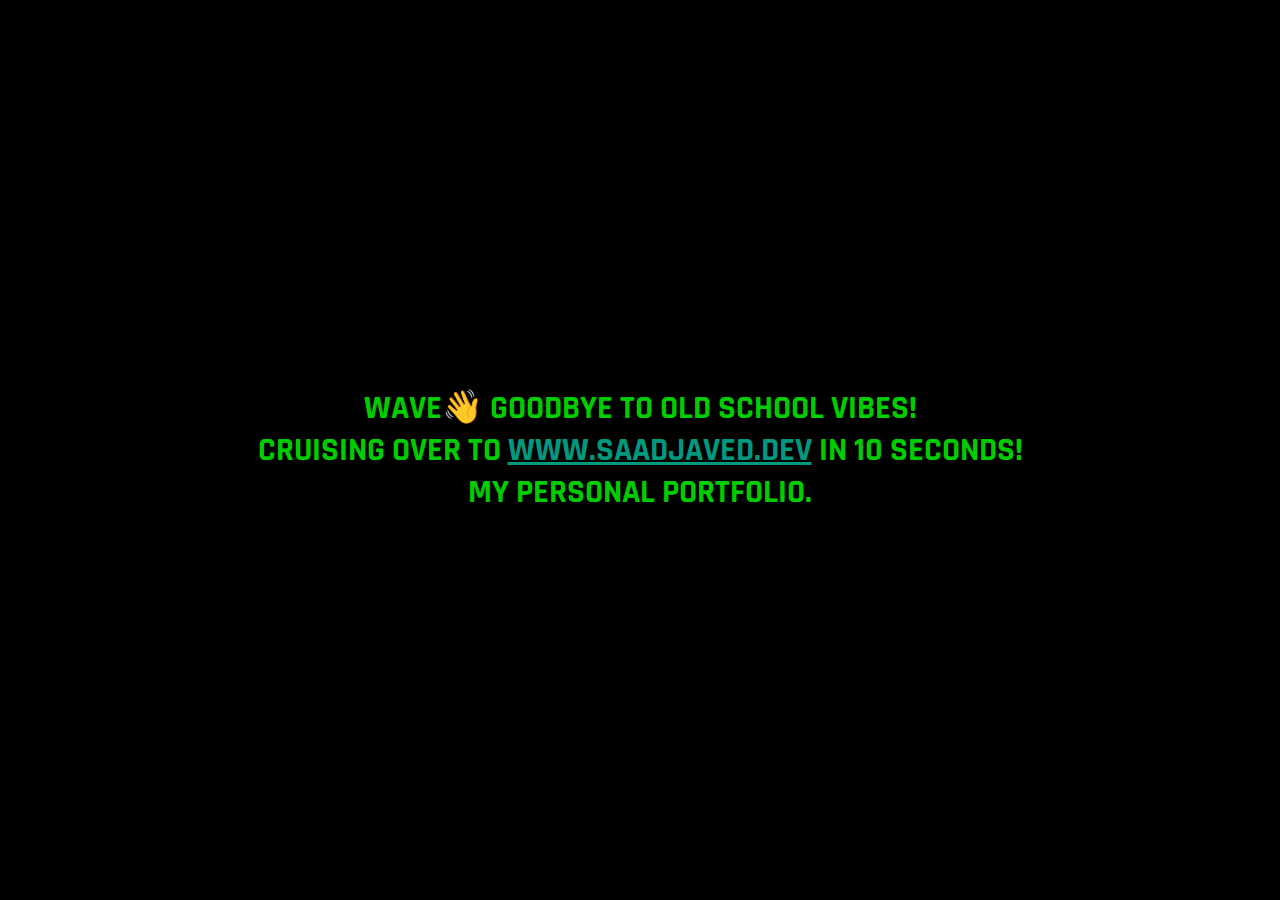
<file: index.html>
<!DOCTYPE html>
<html lang="en">

<head>
    <meta charset="UTF-8">
    <meta name="viewport" content="width=device-width, initial-scale=1.0">
    <link rel="preconnect" href="https://fonts.googleapis.com">
    <link rel="preconnect" href="https://fonts.gstatic.com" crossorigin>
    <link href="https://fonts.googleapis.com/css2?family=Rajdhani:wght@300;400;500;600;700&display=swap" rel="stylesheet">
    <title></title>
    <style>
        body {
            height: 100vh;
            margin: 0;
            display: flex;
            justify-content: center;
            background-color: black;
        }

        .text a {
            color: rgb(0, 152, 126);
        }

        .text a:hover {
            color: rgb(0, 191, 159);
        }

        .text {
            text-align: center;
            font-family: "Rajdhani", monospace;
            font-size: 33px;
            margin: auto;
            color: #00cd00;
            text-transform: uppercase;
        }
    </style>
</head>

<body>
    <h2 class="text">Wave👋 goodbye to old school vibes!<br>
        Cruising over to <a href="https://www.saadjaved.dev">www.saadjaved.dev</a> in <span id="timer">10</span>
        seconds!<br>My personal
        portfolio.</h2>
    <script type="text/javascript">
        const timer = document.getElementById('timer');

        document.addEventListener('DOMContentLoaded', function () {
            setInterval(function () {
                if (+timer.innerText == 1)
                    window.location.href = 'https://www.saadjaved.dev'
                else
                timer.innerText = +timer.innerText-1;
                document.title = `Revealing in ${timer.innerText} seconds`
            }, 1000);
        });
    </script>
</body>

</html>
</file>
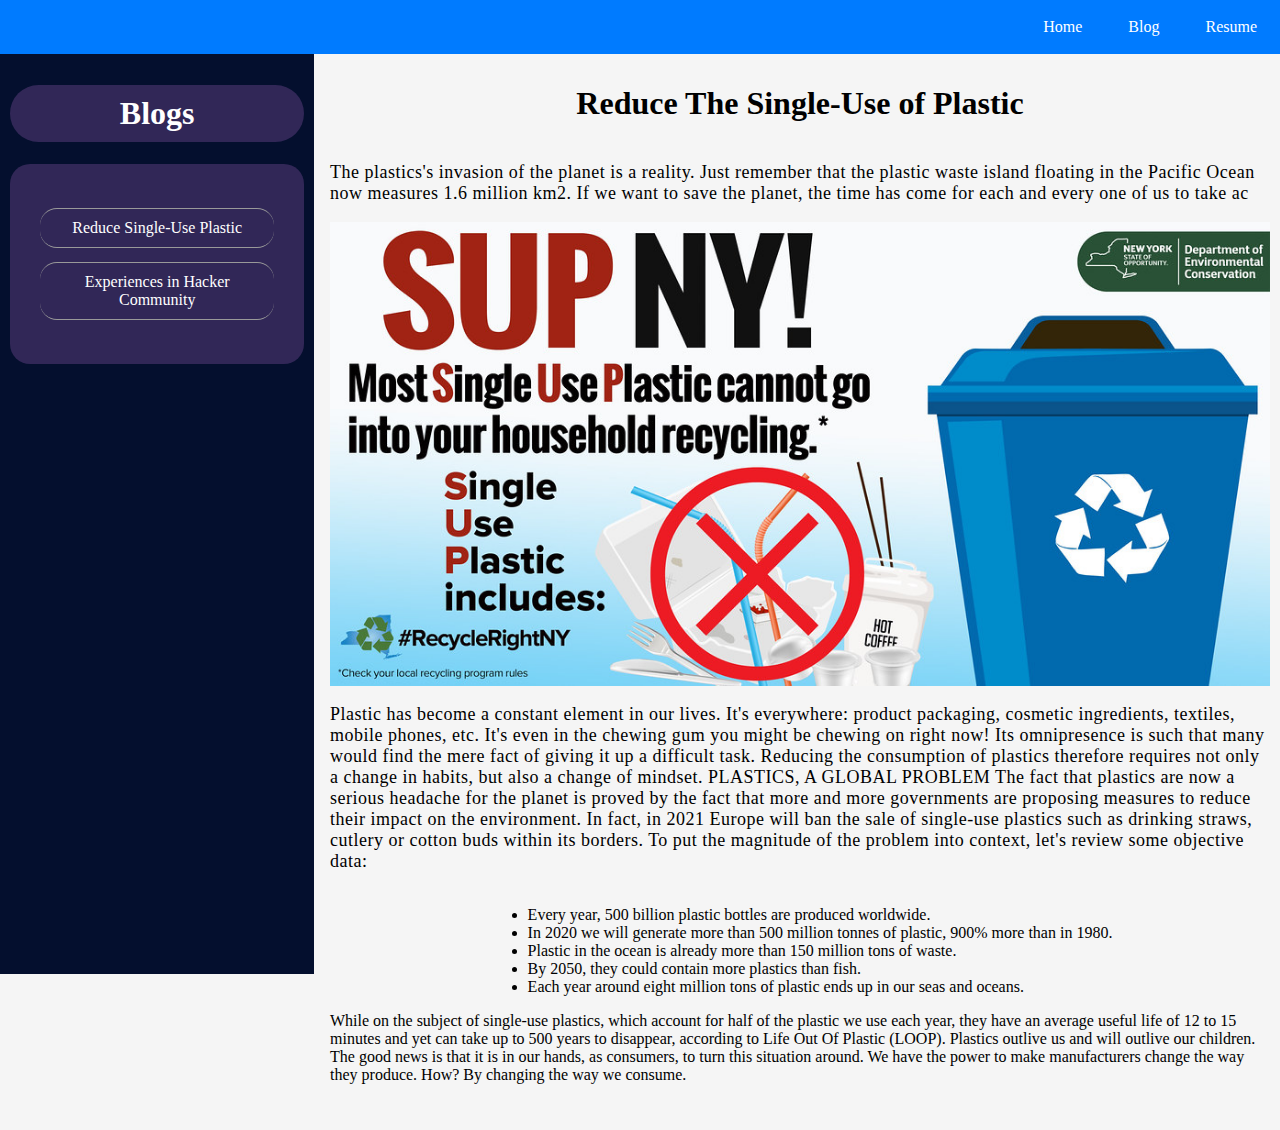
<file: blog/index.html>
<!DOCTYPE html>
<html lang="en">

<head>
    <meta charset="UTF-8">
    <meta http-equiv="X-UA-Compatible" content="IE=edge">
    <meta name="viewport" content="width=device-width, initial-scale=1.0">
    <link rel="stylesheet" href="/style.css">
    <link rel="shortcut icon" href="/images/favicon.png" type="image/x-icon">
    <title>Personal Blog</title>
    <style>
        body {
            margin: 0;
        }
        
        section {
            display: flex;
        }
        
        img {
            width: 100%;
        }
        
        #topics {
            width: 23vw;
            position: fixed;
            background-color: #040f2e;
            padding: 10px;
            height: 100vh;
            color: white;
        }
        
        #topics h1 {
            text-align: center;
            border-radius: 30px;
            padding: 10px;
            background-color: #312757;
        }
        
        #topics-container {
            border-radius: 20px;
            background-color: #312757;
            padding: 30px;
            overflow: auto;
        }
        
        .topic {
            text-align: center;
            padding: 10px;
            font-size: 16px;
            border-top: 1px solid #999999;
            border-bottom: 1px solid #999999;
            border-radius: 17px;
            margin: 14px 0px;
            cursor: pointer;
        }
        
        #main {
            margin-left: 25vw;
            padding: 10px;
            display: flex;
            flex-direction: column;
            align-items: center;
            width: 100%;
        }
        
        #main h1 {
            text-align: center;
        }
        
        header {
            position: sticky;
            top: 0;
        }
        
        #main p {
            font-size: 18px;
            letter-spacing: 0.5px
        }
    </style>
</head>

<body>
    <header id="header">
        <a href="/">Home</a>
        <a href="/blog ">Blog</a>
        <a href="/Muhammad_Saad_Resume.pdf ">Resume</a>
    </header>
    <section>

        <div id="topics">
            <h1>Blogs</h1>
            <div id="topics-container">

            </div>
        </div>
        <div id="main">
        </div>
        <script>
            function loadTopis() {
                var topicContainer = document.getElementById('topics-container');
                result = '';
                var topics = ['Reduce Single-Use Plastic', 'Experiences in Hacker Community'];
                for (let i = 0; i < topics.length; i++) {
                    result += `<div id=` + i + ` class="topic" onclick="topicClick(id)">
                    ` + topics[i] + `
                </div>`;
                }
                topicContainer.innerHTML = result;
            }

            function topicClick(e) {
                var main = document.getElementById('main');
                var topicData = [` <h1>Reduce The Single-Use of Plastic</h1>
            <p>The plastics's invasion of the planet is a reality. Just remember that the plastic waste island floating in the Pacific Ocean now measures 1.6 million km2. If we want to save the planet, the time has come for each and every one of us to take
                ac
            </p>
            <img src="/blog/images/1-1.jpg" alt="">
            <p>Plastic has become a constant element in our lives. It's everywhere: product packaging, cosmetic ingredients, textiles, mobile phones, etc. It's even in the chewing gum you might be chewing on right now! Its omnipresence is such that many
                would find the mere fact of giving it up a difficult task. Reducing the consumption of plastics therefore requires not only a change in habits, but also a change of mindset. PLASTICS, A GLOBAL PROBLEM The fact that plastics are now a serious
                headache for the planet is proved by the fact that more and more governments are proposing measures to reduce their impact on the environment. In fact, in 2021 Europe will ban the sale of single-use plastics such as drinking straws, cutlery
                or cotton buds within its borders. To put the magnitude of the problem into context, let's review some objective data:

                <ul>
                    <li>Every year, 500 billion plastic bottles are produced worldwide.</li>
                    <li>In 2020 we will generate more than 500 million tonnes of plastic, 900% more than in 1980.</li>
                    <li>Plastic in the ocean is already more than 150 million tons of waste.</li>
                    <li>By 2050, they could contain more plastics than fish.</li>
                    <li>Each year around eight million tons of plastic ends up in our seas and oceans.</li>
                </ul>
                While on the subject of single-use plastics, which account for half of the plastic we use each year, they have an average useful life of 12 to 15 minutes and yet can take up to 500 years to disappear, according to Life Out Of Plastic (LOOP). Plastics
                outlive us and will outlive our children. The good news is that it is in our hands, as consumers, to turn this situation around. We have the power to make manufacturers change the way they produce. How? By changing the way we consume.
            </p>`, ` <h1>Hackers</h1>
            <p>To day i'm gonna share my experiences in hackers community. First of all i want to tell you that hacker don't means to play with someones personal data or doing security cracks. Hacker is a term that refers that a person who is experienced
                in any kind of skill. Before joining MLH i wasn't aware of this but as i joined i started exploring alot of things that i never thought. So let me tell you guys something about MLH</p>
            <h1>Major League Hacking</h1>
            <img src="images/2-1.jpg" alt="">
            <p>MLH stands for Major League Hacking. It is a community by some experienced hackers and they connect hackers to new commers and make us learn something new in a very short period of time.</p>
            <h1>My Personal Experience</h1>
            <p>Becoming a part of this Hackathon change my perspective entirly. I started thinking broad and now i am able to communicate with peaple expertly. And now i am aware that how to live in a Community and how to collaborate. I learnt alot of skills
                from different experienced people and also teached some people the skills i had. This is my first experience and I'm am in <b> Top 10 people</b> in the world. I am very happy to such an oppertunity. I hope that i will sustain my position.</p>
       `];
                main.innerHTML = topicData[e]
            }
            loadTopis();
            topicClick(0);
        </script>
    </section>
</body>

</html>
</file>
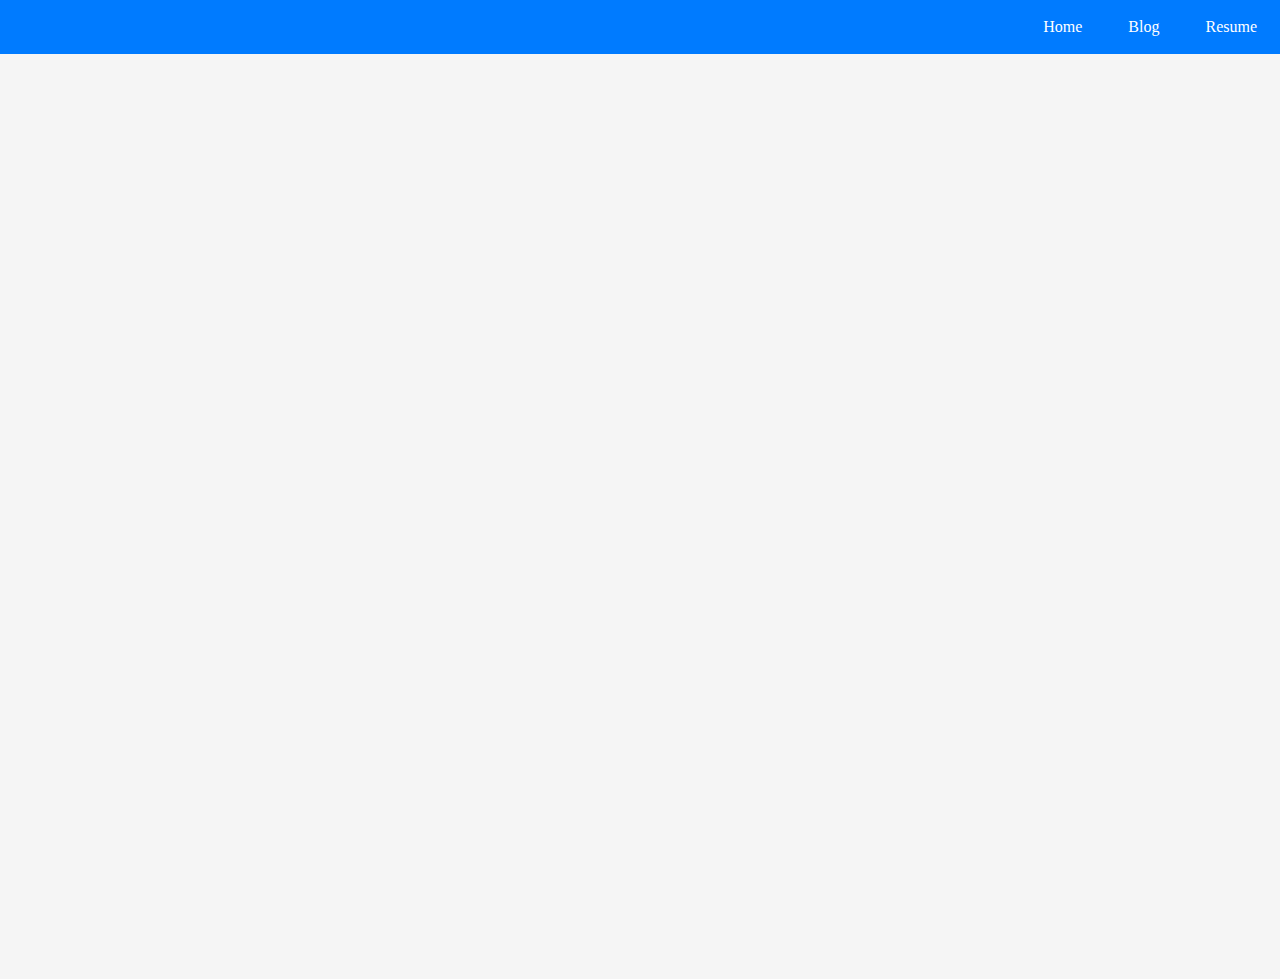
<file: MLH/index.html>
<!DOCTYPE html>
<html lang="en">

<head>
    <meta charset="UTF-8">
    <meta http-equiv="X-UA-Compatible" content="IE=edge">
    <meta name="viewport" content="width=device-width, initial-scale=1.0">
    <link rel="stylesheet" href="/style.css">
    <link rel="shortcut icon" href="/images/favicon.png" type="image/x-icon">
    <title></title>
</head>

<body>
    <header id="header">
        <a href="/">Home</a>
        <a href="/blog ">Blog</a>
        <a href="/Muhammad_Saad_Resume.pdf ">Resume</a>
    </header>
    <h1 id="heading" style="text-align: center; "></h1>
    <iframe id="frame" style="width:100%; height:100vh;" frameborder="0 "></iframe>
    <script>
        var p = new URL(window.location.href).searchParams.get("project");
        var frame = document.getElementById('frame');
        var heading = document.getElementById('heading');

        if (p == 'video_playlist') {
            frame.src = "https://saadjavaid67.github.io/video-playlist/";
            heading.innerHTML = 'Video Playlist in HTML5, CSS3 & JS';
            document.title = 'Video Playlist';
        }
    </script>
</body>

</html>
</file>
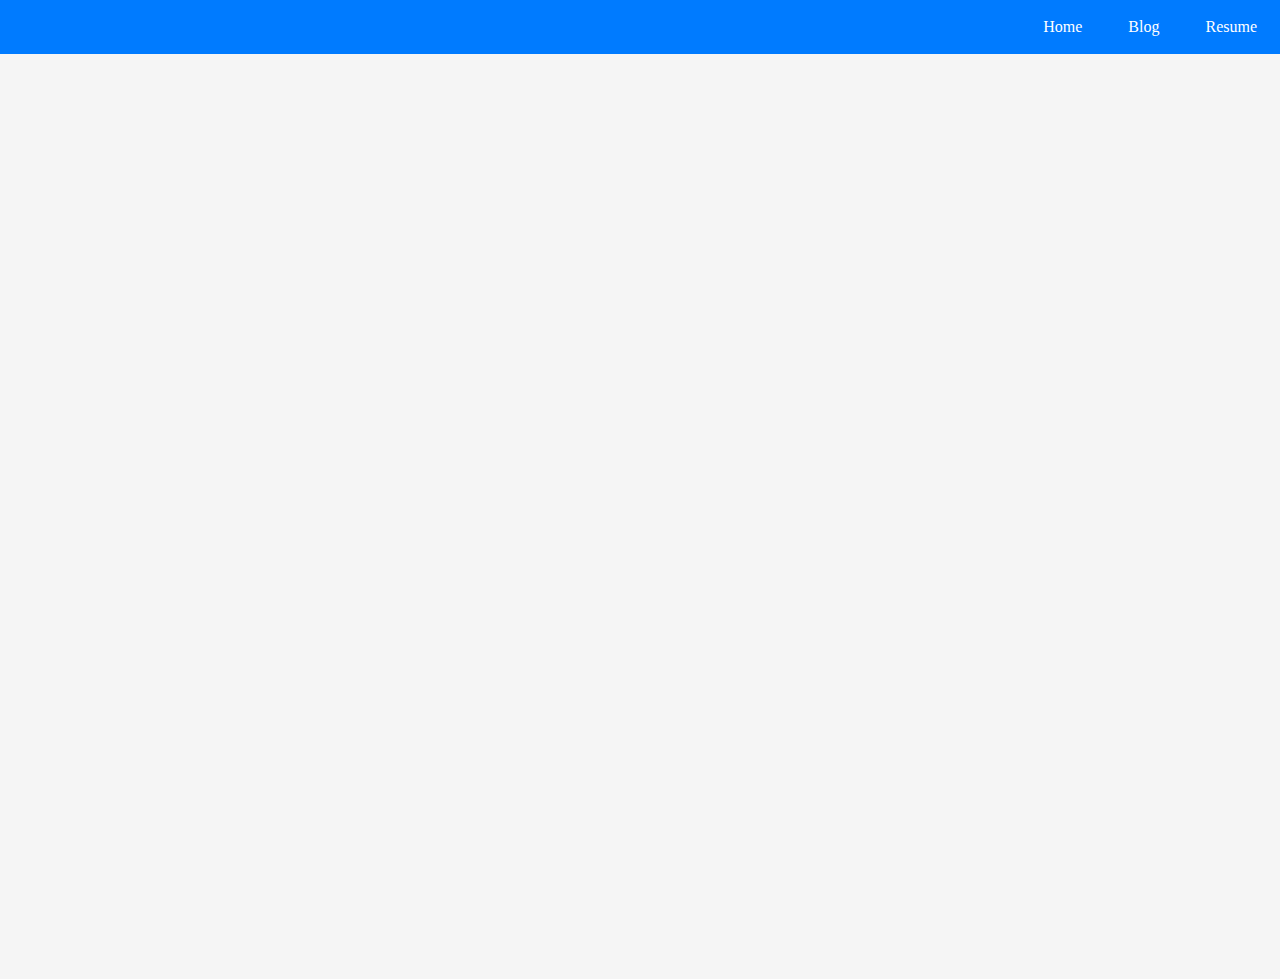
<file: skills/index.html>
<!DOCTYPE html>
<html lang="en">

<head>
    <meta charset="UTF-8">
    <meta http-equiv="X-UA-Compatible" content="IE=edge">
    <meta name="viewport" content="width=device-width, initial-scale=1.0">
    <link rel="stylesheet" href="/style.css">
    <link rel="shortcut icon" href="/images/favicon.png" type="image/x-icon">
    <title></title>
</head>

<body>
    <header id="header">
        <a href="/">Home</a>
        <a href="/blog ">Blog</a>
        <a href="/Muhammad_Saad_Resume.pdf ">Resume</a>
    </header>
    <h1 id="heading" style="text-align: center; "></h1>
    <iframe id="frame" src="https://freecodecamp.org/certification/x6saad9x/responsive-web-design" style="width:100%; height:100vh;" frameborder="0 "></iframe>
</body>

</html>
</file>
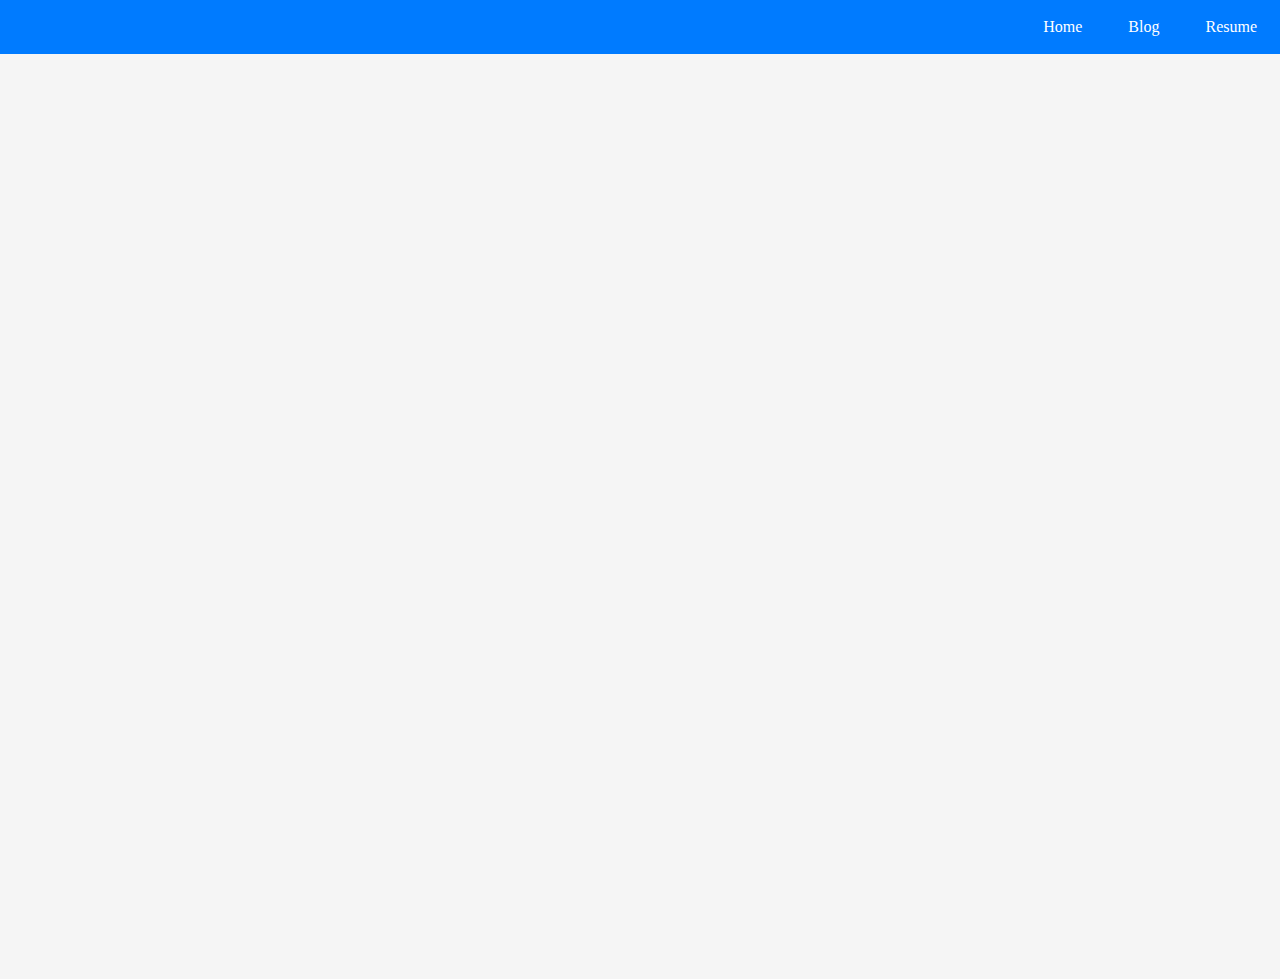
<file: university_projects/index.html>
<!DOCTYPE html>
<html lang="en">

<head>
    <meta charset="UTF-8">
    <meta http-equiv="X-UA-Compatible" content="IE=edge">
    <meta name="viewport" content="width=device-width, initial-scale=1.0">
    <link rel="stylesheet" href="/style.css">
    <link rel="shortcut icon" href="/images/favicon.png" type="image/x-icon">
    <title></title>
</head>

<body>
    <header id="header">
        <a href="/">Home</a>
        <a href="/blog ">Blog</a>
        <a href="/Muhammad_Saad_Resume.pdf ">Resume</a>
    </header>
    <h1 id="heading" style="text-align: center; "></h1>
    <iframe id="frame" style="width:100%; height:100vh;" frameborder="0 "></iframe>
    <script>
        var p = new URL(window.location.href).searchParams.get("project");
        var frame = document.getElementById('frame');
        var heading = document.getElementById('heading');

        if (p == 'fortune_teller') {
            frame.src = "https://www.jdoodle.com/embed/v0/37RD?stdin=0&arg=0";
            heading.innerHTML = 'Horoscope Based Fortune Teller in C++';
            document.title = 'Fortune Teller in C++';
        } else if (p == 'naheed.pk') {
            frame.src = "./naheed/index.html";
            heading.innerHTML = 'Naheed.pk';
            document.title = 'HTML & CSS Templates';
        }
    </script>
</body>

</html>
</file>
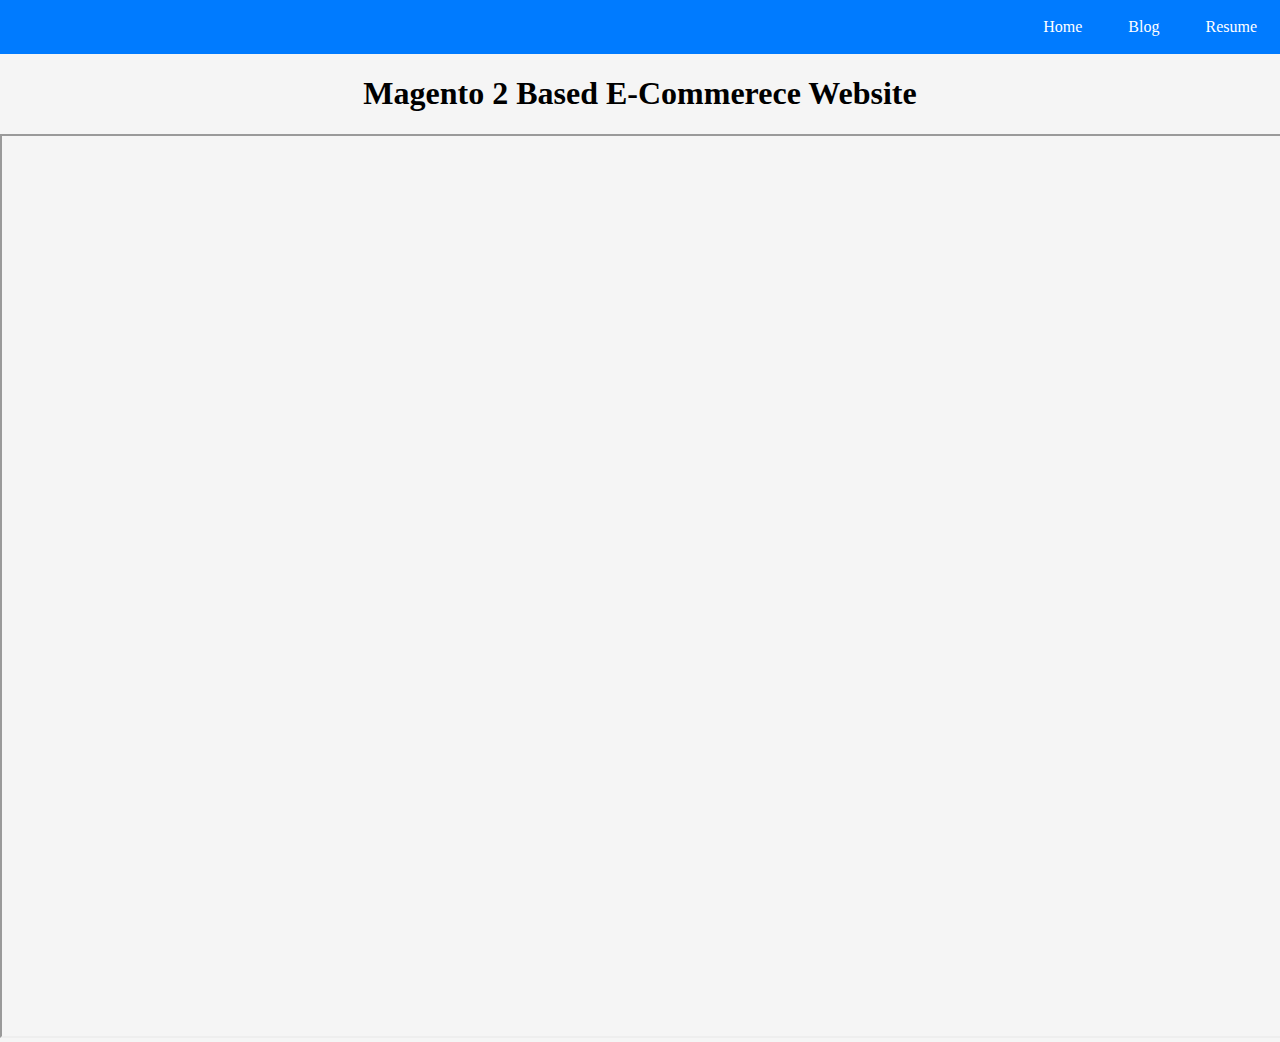
<file: worked_on/index.html>
<!DOCTYPE html>
<html lang="en">

<head>
    <meta charset="UTF-8">
    <meta http-equiv="X-UA-Compatible" content="IE=edge">
    <meta name="viewport" content="width=device-width, initial-scale=1.0">
    <link rel="stylesheet" href="/style.css">
    <link rel="shortcut icon" href="/images/favicon.png" type="image/x-icon">
    <title>Fortune Teller in C++</title>
</head>

<body>
    <header id="header">
        <a href="/">Home</a>
        <a href="/blog ">Blog</a>
        <a href="/Muhammad_Saad_Resume.pdf ">Resume</a>
    </header>
    <h1 id="heading" style="text-align: center; ">Magento 2 Based E-Commerece Website</h1>
    <iframe id="frame" style="width: 100%;height: 100vh; " src="https://flexll.com"></iframe>
    <script>
        var p = new URL(window.location.href).searchParams.get("project");
        var frame = document.getElementById('frame');
        var heading = document.getElementById('heading');

        if (p == 'magento_2') {
            frame.src = "https://www.jdoodle.com/embed/v0/37RD?stdin=0&arg=0";
            heading.innerHTML = 'Magento 2 Based E-Commerce Website';
            document.title = 'Magento 2 Website';
        } else if (p == 'myGiftSearch') {
            frame.src = "./myGiftSearch/index.html";
            heading.innerHTML = 'My Gift Search Page in HTML & CSS';
            document.title = 'HTML & CSS Templates';
        } else if (p == 'DS_Profile') {
            frame.src = "./PSD_TO_HTML/warehouse_profile.html";
            heading.innerHTML = 'Warehouse Profile Section for DS Market';
            document.title = 'HTML CSS & JS';
        } else if (p == 'imagequiz') {
            frame.src = "https://saadjavaid67.github.io/imagequiz";
            heading.innerHTML = 'Image Quiz Based on React JS';
            document.title = 'Image Quiz';
        }
    </script>
</body>

</html>
</file>
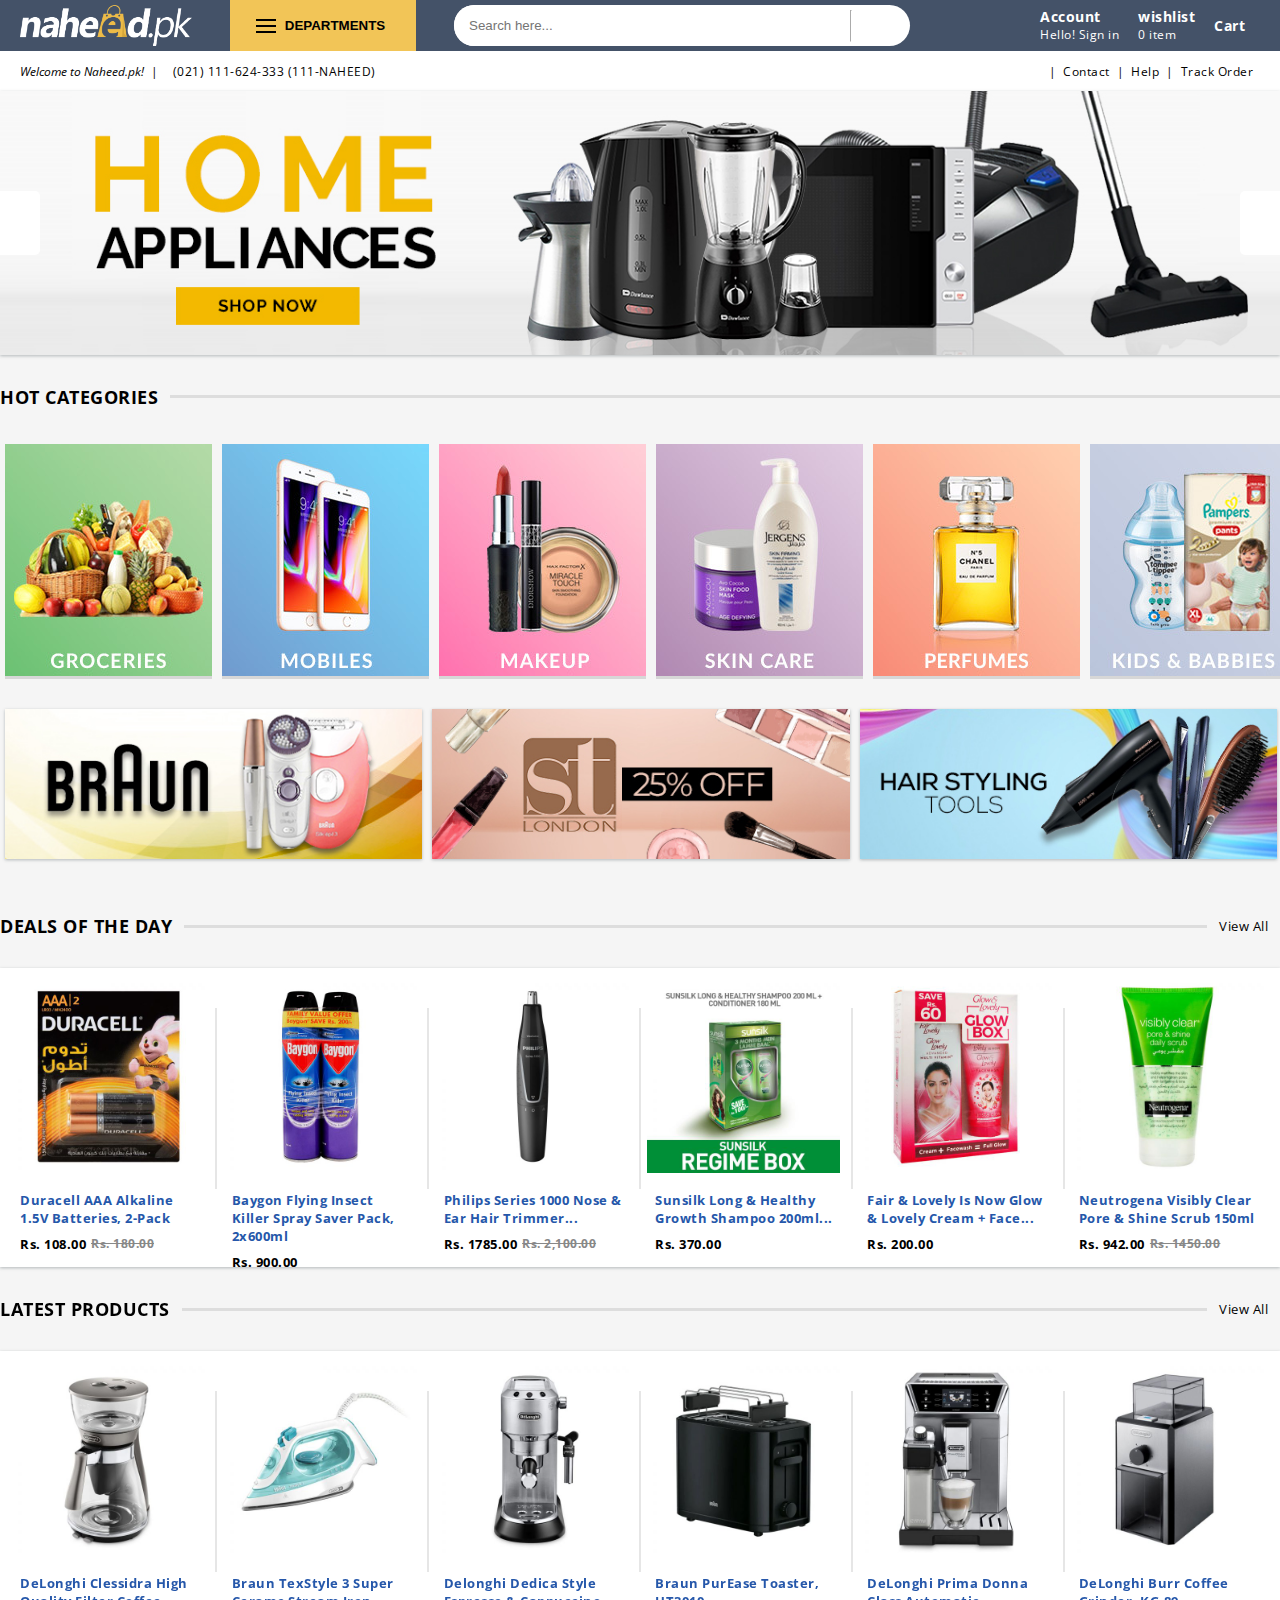
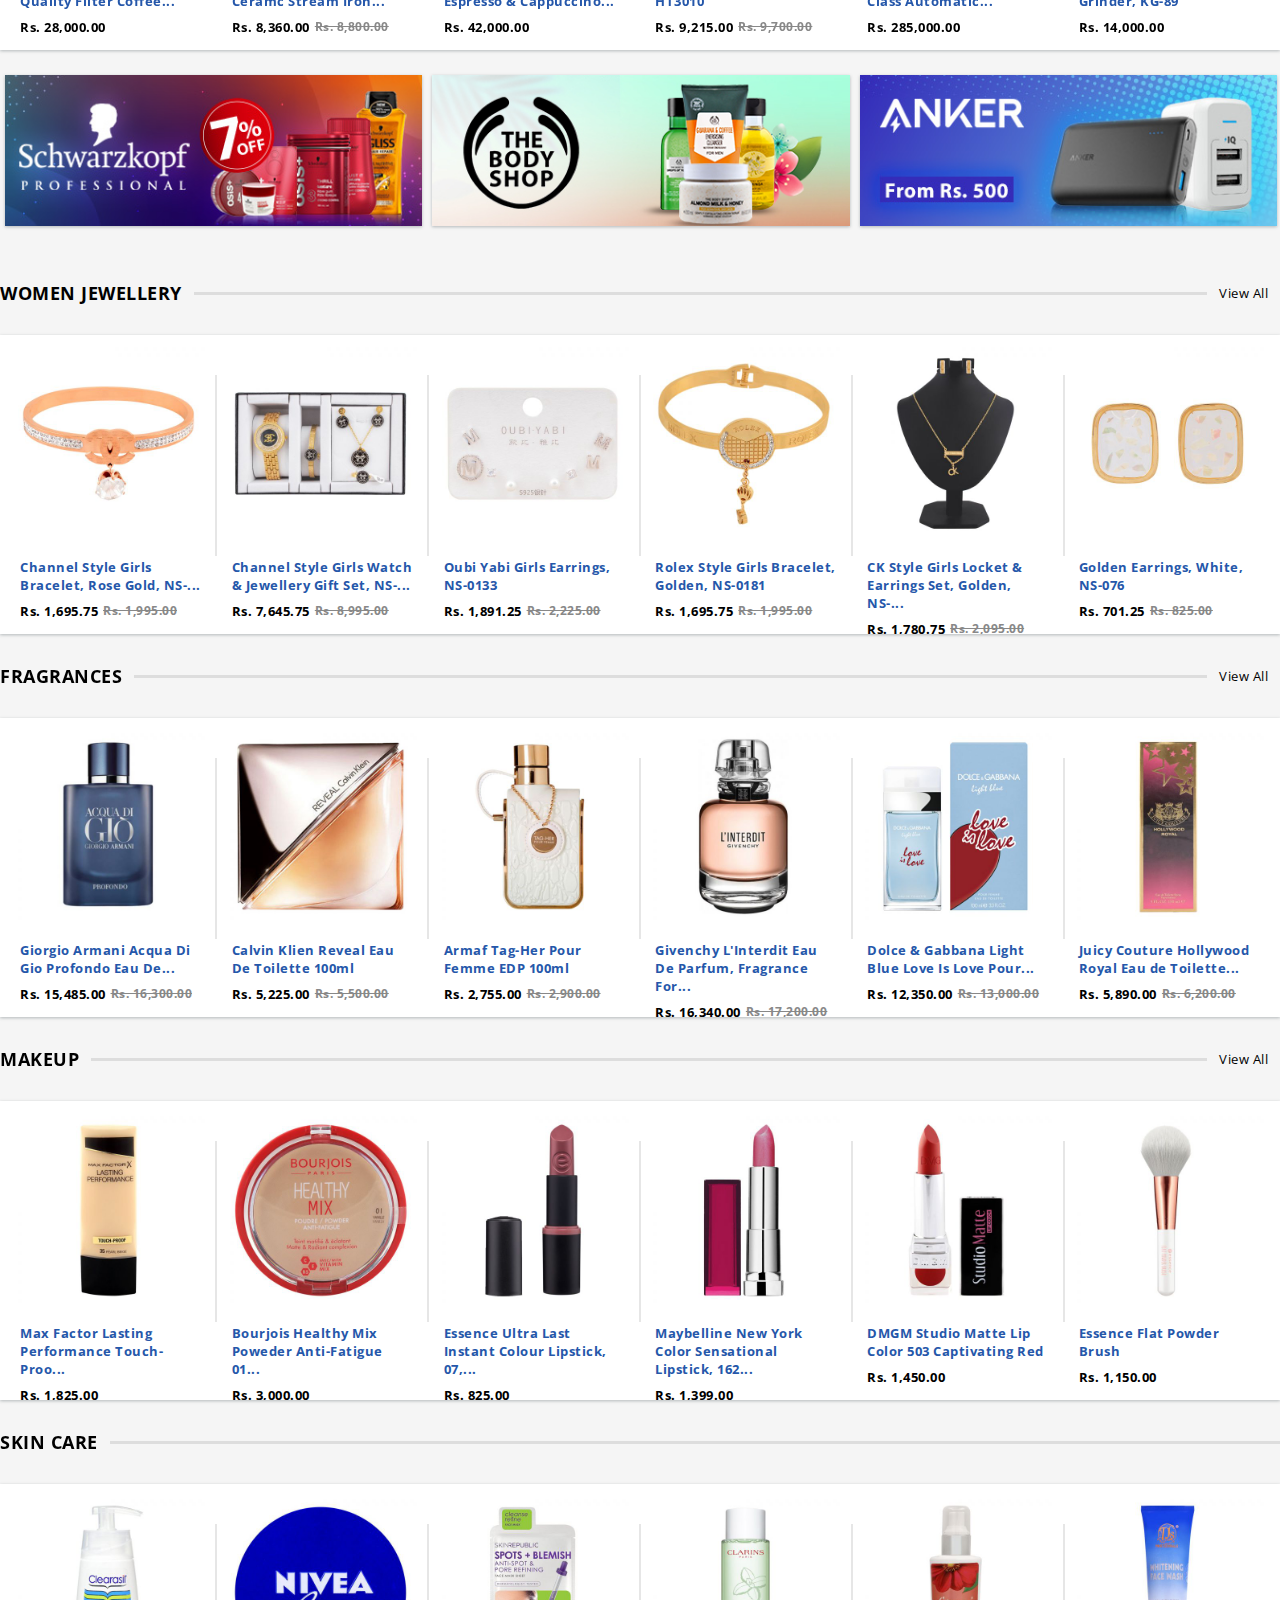
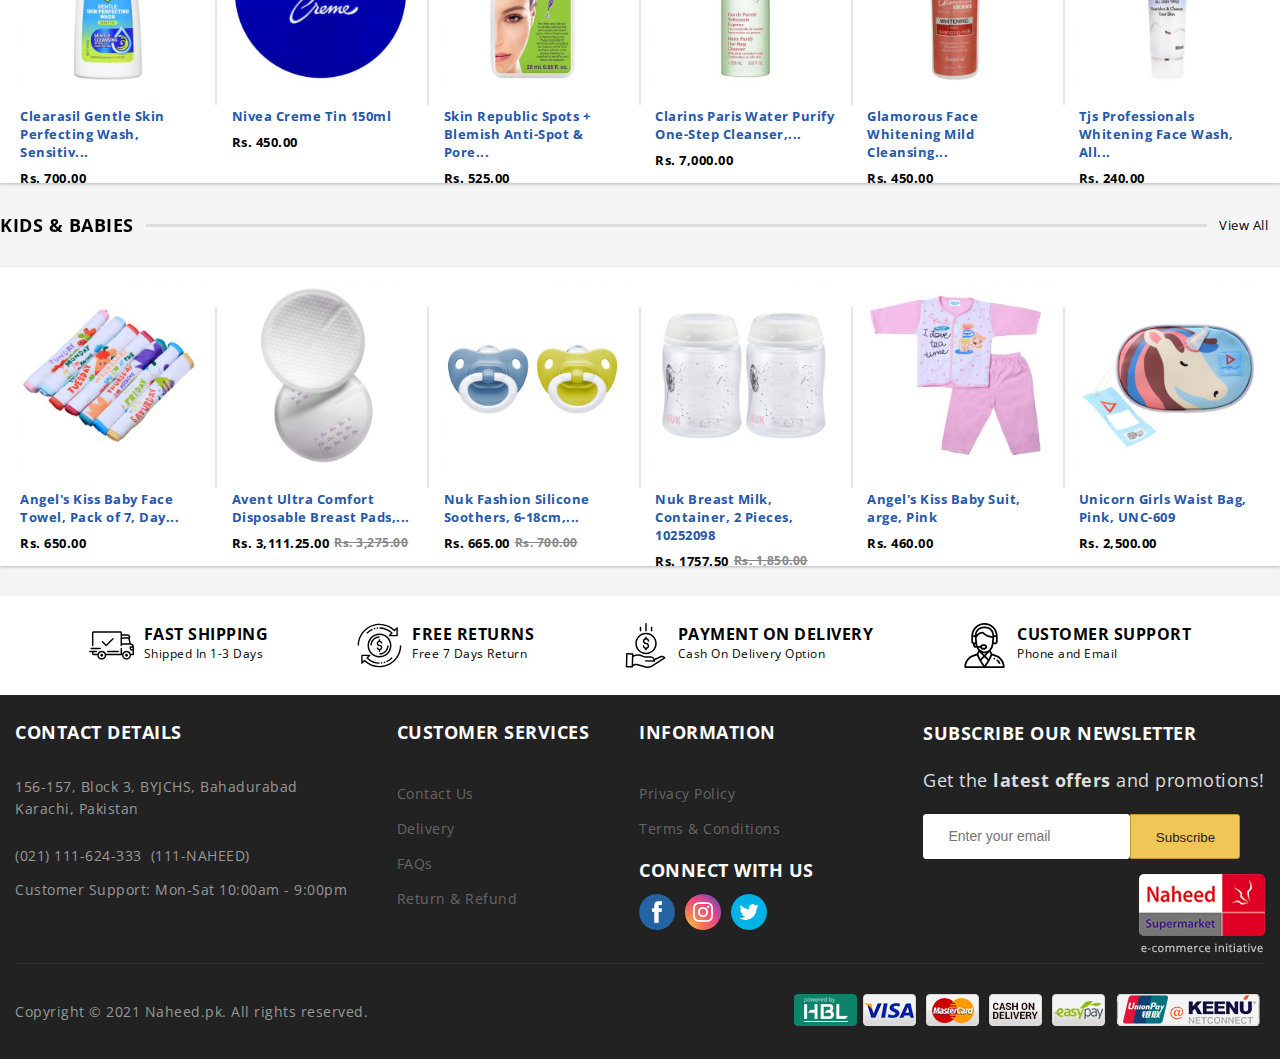
<file: university_projects/naheed/index.html>
<!-- <!DOCTYPE html> -->
<html lang="en">

<head>
    <meta charset="UTF-8">
    <meta name="viewport" content="width=device-width, initial-scale=1.0">
    <link rel="icon" type="image/x-icon" href="images/fav-icon-red.png">
    <link rel="preconnect" href="https://fonts.gstatic.com">
    <link href="https://fonts.googleapis.com/css2?family=Open+Sans&display=swap" rel="stylesheet">
    <link rel="stylesheet" href="https://use.fontawesome.com/releases/v5.15.1/css/all.css" integrity="sha384-vp86vTRFVJgpjF9jiIGPEEqYqlDwgyBgEF109VFjmqGmIY/Y4HV4d3Gp2irVfcrp" crossorigin="anonymous">
    <link rel="stylesheet" href="style.css">
    <title>Naheed.pk - Online Shopping in Pakistan: Groceries, Makeup, Fashion, Electronics & More | Naheed Online Shopping</title>
</head>

<body>
    <!-------------------Start of Naeem---------------------->
    <header>
        <div id="header">
            <div class="container">
                <div id="logo-container">
                    <img src="images/logo.png" alt="Naheed.pk" id="logo">
                </div>
                <div id="menu">
                    <button class="depart-btn">
                        <div id="menu-container">
                            <div id="bars">
                                <hr>
                                <hr>
                                <hr>
                            </div>
                            <span id="menu-text">DEPARTMENTS</span>
                            <i class="fas fa-sort-down"></i>
                        </div>
                    </button>
                    <div class="dropdown-cnt">
                        <ul>
                            <li>
                                <a href="#">Groceries & Pets<i class="fas fa-chevron-right"></i></a>
                            </li>
                            <li>
                                <a href="#">Health & Beauty<i class="fas fa-chevron-right"></i></a>
                            </li>
                            <li>
                                <a href="#">Phones & Tablets<i class="fas fa-chevron-right"></i></a>
                            </li>
                            <li>
                                <a href="#">Electronic Accessories<i class="fas fa-chevron-right"></i></a>
                            </li>
                            <li>
                                <a href="#">TV & Home Appliances<i class="fas fa-chevron-right"></i></a>
                            </li>
                            <li>
                                <a href="#">Computing & Gaming<i class="fas fa-chevron-right"></i></a>
                            </li>
                            <li>
                                <a href="#">Women's Fashion<i class="fas fa-chevron-right"></i></a>
                            </li>
                            <li>
                                <a href="#">Men's Fashion<i class="fas fa-chevron-right"></i></a>
                            </li>
                            <li>
                                <a href="#">Home & Lifesyle<i class="fas fa-chevron-right"></i></a>
                            </li>
                            <li>
                                <a href="#">Medical & Nutrition<i class="fas fa-chevron-right"></i></a>
                            </li>
                            <li>
                                <a href="#">Kids & Babies<i class="fas fa-chevron-right"></i></a>
                            </li>
                            <li>
                                <a href="#">Naheed Products<i class="fas fa-chevron-right"></i></a>
                            </li>
                        </ul>
                    </div>
                </div>
                <div id="header-right">
                    <div id="searchbar-container">
                        <input id="searchbar" type="text" placeholder="Search here..." />
                        <div id="search-icon">
                            <hr>
                            <i class="fas fa-search"></i>
                        </div>
                    </div>
                    <div id="icons-container">
                        <div id="user" class="flex">
                            <i class=" fa fa-user "></i>
                            <div class="text-container ">
                                <div class="subtext ">
                                    Account
                                </div>
                                <div class="subtext2">
                                    Hello! Sign in
                                </div>
                            </div>
                        </div>
                        <div id="wishlist " class="flex">
                            <i class="fa fa-heart"></i>
                            <div class="text-container">
                                <div class="subtext">
                                    wishlist
                                </div>
                                <div class="subtext2">
                                    0 item
                                </div>
                            </div>
                        </div>
                        <div id="cart" class="flex">
                            <i class=" fa fa-shopping-basket "></i>
                            <div class="text-container ">
                                Cart
                            </div>
                        </div>
                    </div>
                </div>
            </div>
        </div>
        <div id="bottom-header">
            <div id="btmheader-container">
                <div id="btmheader-left" style="margin: 0;">
                    <div style="margin: 0 7px 0 0;font-style: italic;letter-spacing: normal;">Welcome to Naheed.pk!</div>|
                    <div><i class="fas fa-phone-alt"></i>&nbsp; (021) 111-624-333 (111-NAHEED)</div>
                </div>
                <div id="btmheader-right" style="margin: 0;">
                    |
                    <a href="#">Contact</a>|
                    <a href="#">Help</a>|
                    <a href="#">Track Order</a>
                </div>
            </div>
        </div>
    </header>
    <!-------------------End of Naeem---------------------->

    <!-------------------Start of Atif---------------------->
    <div id="upper-body">
        <div id="main-banner-container">
            <div class="img-navbtn left"><i class="fas fa-chevron-left"></i></div>
            <div class="img-navbtn right"><i class="fas fa-chevron-right"></i></div>
            <img src="images/main.jpg">

        </div>
        <div class="cat-label-container">
            <h3> HOT CATEGORIES </h3>
            <hr>
        </div>
        <div id="cat-img-container">
            <div class="img-navbtn left"><i class="fas fa-chevron-left"></i></div>
            <div class="img-navbtn right"><i class="fas fa-chevron-right"></i></div>
            <div class="img">
                <a href="#"> <img src="images/groceries.jpg"></a>
                <a href="#"> <img src="images/mobile.jpg"></a>
                <a href="#"> <img src="images/makeup.jpg"></a>
                <a href="#"> <img src="images/skincare.jpg"></a>
                <a href="#"> <img src="images/perfumes.jpg"></a>
                <a href="#"> <img src="images/kids-babbies.jpg"></a>
            </div>
        </div>
        <div id="banner">
            <img src="images/1.jpg">
            <img src="images/2.jpg">
            <img src="images/3.jpg">
        </div>
    </div>
    <!-------------------End of Atif---------------------->

    <!-------------------Start of Saad and Abdul Hadi---------------------->
    <div class="products">
        <div class="product-cat">

            <div class="cat-label-container">
                <h3> Deals of the Day </h3>
                <hr>
                <a href="#">View All</a>

            </div>
            <div class="product-navbtn left"><i class="fas fa-chevron-left"></i></div>
            <div class="product-navbtn right"><i class="fas fa-chevron-right"></i></div>
            <div class="product-container">
                <div class="product">
                    <div class="product-image-container">
                        <div class="product-cart-btn product-btns"><i class="fa fa-shopping-basket"></i></div>
                        <div class="product-wishlist-btn product-btns"><i class="fa fa-heart"></i></div>
                        <img class="product-image" src="products/product1.jpg">
                    </div>
                    <div class="product-desc">
                        <div class="product-name"><a href="#">Duracell AAA Alkaline 1.5V Batteries, 2-Pack</a></div>
                        <div class="product-price">
                            <div class="current-price">Rs. 108.00</div>
                            <div class="old-price">Rs. 180.00</div>
                        </div>
                    </div>
                </div>
                <hr>

                <div class="product">
                    <div class="product-image-container">
                        <div class="product-cart-btn product-btns"><i class="fa fa-shopping-basket"></i></div>
                        <div class="product-wishlist-btn product-btns"><i class="fa fa-heart"></i></div>
                        <img class="product-image" src="products/1081563-1.jpg">
                    </div>
                    <div class="product-desc">
                        <div class="product-name"><a href="#">Baygon Flying Insect Killer Spray Saver Pack, 2x600ml</a></div>
                        <div class="product-price">
                            <div class="current-price">Rs. 900.00</div>
                            <!-- <div class="old-price">Rs. 180.00</div> -->
                        </div>
                    </div>
                </div>
                <hr>

                <div class="product">
                    <div class="product-image-container">
                        <div class="product-cart-btn product-btns"><i class="fa fa-shopping-basket"></i></div>
                        <div class="product-wishlist-btn product-btns"><i class="fa fa-heart"></i></div>
                        <img class="product-image" src="products/1154702-1.jpg">
                    </div>
                    <div class="product-desc">
                        <div class="product-name"><a href="#">Philips Series 1000 Nose & Ear Hair Trimmer...</a></div>
                        <div class="product-price">
                            <div class="current-price">Rs. 1785.00</div>
                            <div class="old-price">Rs. 2,100.00</div>
                        </div>
                    </div>
                </div>
                <hr>

                <div class="product">
                    <div class="product-image-container">
                        <div class="product-cart-btn product-btns"><i class="fa fa-shopping-basket"></i></div>
                        <div class="product-wishlist-btn product-btns"><i class="fa fa-heart"></i></div>
                        <img class="product-image" src="products/sunsilk-green-regime-pack_compressed.jpg">
                    </div>
                    <div class="product-desc">
                        <div class="product-name"><a href="#">Sunsilk Long & Healthy Growth Shampoo 200ml...</a></div>
                        <div class="product-price">
                            <div class="current-price">Rs. 370.00</div>
                            <!-- <div class="old-price">Rs. 180.00</div> -->
                        </div>
                    </div>
                </div>
                <hr>

                <div class="product">
                    <div class="product-image-container">
                        <div class="product-cart-btn product-btns"><i class="fa fa-shopping-basket"></i></div>
                        <div class="product-wishlist-btn product-btns"><i class="fa fa-heart"></i></div>
                        <img class="product-image" src="products/1206120-1.jpg">
                    </div>
                    <div class="product-desc">
                        <div class="product-name"><a href="#">Fair & Lovely Is Now Glow & Lovely Cream + Face...</a></div>
                        <div class="product-price">
                            <div class="current-price">Rs. 200.00</div>
                            <!-- <div class="old-price">Rs. 180.00</div> -->
                        </div>
                    </div>
                </div>
                <hr>

                <div class="product">
                    <div class="product-image-container">
                        <div class="product-cart-btn product-btns"><i class="fa fa-shopping-basket"></i></div>
                        <div class="product-wishlist-btn product-btns"><i class="fa fa-heart"></i></div>
                        <img class="product-image" src="products/1115830-1_1.jpg">
                    </div>
                    <div class="product-desc">
                        <div class="product-name"><a href="#">Neutrogena Visibly Clear Pore & Shine Scrub 150ml</a></div>
                        <div class="product-price">
                            <div class="current-price">Rs. 942.00</div>
                            <div class="old-price">Rs. 1450.00</div>
                        </div>
                    </div>
                </div>
            </div>
        </div>
        <div class="product-cat">
            <div class="cat-label-container">
                <h3> Latest Products </h3>
                <hr>
                <a href="#">View All</a>

            </div>
            <div class="product-navbtn left"><i class="fas fa-chevron-left"></i></div>
            <div class="product-navbtn right"><i class="fas fa-chevron-right"></i></div>
            <div class="product-container">
                <div class="product">
                    <div class="product-image-container">
                        <div class="product-cart-btn product-btns"><i class="fa fa-shopping-basket"></i></div>
                        <div class="product-wishlist-btn product-btns"><i class="fa fa-heart"></i></div>
                        <img class="product-image" src="products/1208035-1.jpg">
                    </div>
                    <div class="product-desc">
                        <div class="product-name"><a href="#">DeLonghi Clessidra High Quality Filter Coffee...</a></div>
                        <div class="product-price">
                            <div class="current-price">Rs. 28,000.00</div>
                            <!-- <div class="old-price">Rs. 180.00</div> -->
                        </div>
                    </div>
                </div>
                <hr>

                <div class="product">
                    <div class="product-image-container">
                        <div class="product-cart-btn product-btns"><i class="fa fa-shopping-basket"></i></div>
                        <div class="product-wishlist-btn product-btns"><i class="fa fa-heart"></i></div>
                        <img class="product-image" src="products/1185936-1.jpg">
                    </div>
                    <div class="product-desc">
                        <div class="product-name"><a href="#">Braun TexStyle 3 Super Ceramc Stream Iron...</a></div>
                        <div class="product-price">
                            <div class="current-price">Rs. 8,360.00</div>
                            <div class="old-price">Rs. 8,800.00</div>
                        </div>
                    </div>
                </div>
                <hr>

                <div class="product">
                    <div class="product-image-container">
                        <div class="product-cart-btn product-btns"><i class="fa fa-shopping-basket"></i></div>
                        <div class="product-wishlist-btn product-btns"><i class="fa fa-heart"></i></div>
                        <img class="product-image" src="products/1163411-1.jpg">
                    </div>
                    <div class="product-desc">
                        <div class="product-name"><a href="#">Delonghi Dedica Style Espresso & Cappuccino...</a></div>
                        <div class="product-price">
                            <div class="current-price">Rs. 42,000.00</div>
                            <!-- <div class="old-price">Rs. 180.00</div> -->
                        </div>
                    </div>
                </div>
                <hr>

                <div class="product">
                    <div class="product-image-container">
                        <div class="product-cart-btn product-btns"><i class="fa fa-shopping-basket"></i></div>
                        <div class="product-wishlist-btn product-btns"><i class="fa fa-heart"></i></div>
                        <img class="product-image" src="products/1163410-1.jpg">
                    </div>
                    <div class="product-desc">
                        <div class="product-name"><a href="#">Braun PurEase Toaster, HT3010</a></div>
                        <div class="product-price">
                            <div class="current-price">Rs. 9,215.00</div>
                            <div class="old-price">Rs. 9,700.00</div>
                        </div>
                    </div>
                </div>
                <hr>

                <div class="product">
                    <div class="product-image-container">
                        <div class="product-cart-btn product-btns"><i class="fa fa-shopping-basket"></i></div>
                        <div class="product-wishlist-btn product-btns"><i class="fa fa-heart"></i></div>
                        <img class="product-image" src="products/1208043-1.jpg">
                    </div>
                    <div class="product-desc">
                        <div class="product-name"><a href="#">DeLonghi Prima Donna Class Automatic...</a></div>
                        <div class="product-price">
                            <div class="current-price">Rs. 285,000.00</div>
                            <!-- <div class="old-price">Rs. 180.00</div> -->
                        </div>
                    </div>
                </div>
                <hr>

                <div class="product">
                    <div class="product-image-container">
                        <div class="product-cart-btn product-btns"><i class="fa fa-shopping-basket"></i></div>
                        <div class="product-wishlist-btn product-btns"><i class="fa fa-heart"></i></div>
                        <img class="product-image" src="products/1208039-1.jpg">
                    </div>
                    <div class="product-desc">
                        <div class="product-name"><a href="#">DeLonghi Burr Coffee Grinder, KG-89</a></div>
                        <div class="product-price">
                            <div class="current-price">Rs. 14,000.00</div>
                            <!-- <div class="old-price">Rs. 180.00</div> -->
                        </div>
                    </div>
                </div>
            </div>
        </div>
        <div id="banner">
            <img src="images/4.jpg">
            <img src="images/5.jpg">
            <img src="images/6.jpg">
        </div>
        <div class="product-cat">
            <div class="cat-label-container">
                <h3> Women Jewellery </h3>
                <hr>
                <a href="#">View All</a>
            </div>
            <div class="product-navbtn left"><i class="fas fa-chevron-left"></i></div>
            <div class="product-navbtn right"><i class="fas fa-chevron-right"></i></div>
            <div class="product-container">
                <div class="product">
                    <div class="product-image-container">
                        <div class="product-cart-btn product-btns"><i class="fa fa-shopping-basket"></i></div>
                        <div class="product-wishlist-btn product-btns"><i class="fa fa-heart"></i></div>
                        <img class="product-image" src="products/1189736-2.jpg">
                    </div>
                    <div class="product-desc">
                        <div class="product-name"><a href="#">Channel Style Girls Bracelet, Rose Gold, NS-...</a></div>
                        <div class="product-price">
                            <div class="current-price">Rs. 1,695.75</div>
                            <div class="old-price">Rs. 1,995.00</div>
                        </div>
                    </div>
                </div>
                <hr>

                <div class="product">
                    <div class="product-image-container">
                        <div class="product-cart-btn product-btns"><i class="fa fa-shopping-basket"></i></div>
                        <div class="product-wishlist-btn product-btns"><i class="fa fa-heart"></i></div>
                        <img class="product-image" src="products/1189668-1.jpg">
                    </div>
                    <div class="product-desc">
                        <div class="product-name"><a href="#">Channel Style Girls Watch & Jewellery Gift Set, NS-...</a></div>
                        <div class="product-price">
                            <div class="current-price">Rs. 7,645.75</div>
                            <div class="old-price">Rs. 8,995.00</div>
                        </div>
                    </div>
                </div>
                <hr>

                <div class="product">
                    <div class="product-image-container">
                        <div class="product-cart-btn product-btns"><i class="fa fa-shopping-basket"></i></div>
                        <div class="product-wishlist-btn product-btns"><i class="fa fa-heart"></i></div>
                        <img class="product-image" src="products/1185315-1.jpg">
                    </div>
                    <div class="product-desc">
                        <div class="product-name"><a href="#">Oubi Yabi Girls Earrings, NS-0133</a></div>
                        <div class="product-price">
                            <div class="current-price">Rs. 1,891.25</div>
                            <div class="old-price">Rs. 2,225.00</div>
                        </div>
                    </div>
                </div>
                <hr>

                <div class="product">
                    <div class="product-image-container">
                        <div class="product-cart-btn product-btns"><i class="fa fa-shopping-basket"></i></div>
                        <div class="product-wishlist-btn product-btns"><i class="fa fa-heart"></i></div>
                        <img class="product-image" src="products/1189744-2.jpg">
                    </div>
                    <div class="product-desc">
                        <div class="product-name"><a href="#">Rolex Style Girls Bracelet, Golden, NS-0181</a></div>
                        <div class="product-price">
                            <div class="current-price">Rs. 1,695.75</div>
                            <div class="old-price">Rs. 1,995.00</div>
                        </div>
                    </div>
                </div>
                <hr>

                <div class="product">
                    <div class="product-image-container">
                        <div class="product-cart-btn product-btns"><i class="fa fa-shopping-basket"></i></div>
                        <div class="product-wishlist-btn product-btns"><i class="fa fa-heart"></i></div>
                        <img class="product-image" src="products/1189770-1.jpg">
                    </div>
                    <div class="product-desc">
                        <div class="product-name"><a href="#">CK Style Girls Locket & Earrings Set, Golden, NS-...</a></div>
                        <div class="product-price">
                            <div class="current-price">Rs. 1,780.75</div>
                            <div class="old-price">Rs. 2,095.00</div>
                        </div>
                    </div>
                </div>
                <hr>

                <div class="product">
                    <div class="product-image-container">
                        <div class="product-cart-btn product-btns"><i class="fa fa-shopping-basket"></i></div>
                        <div class="product-wishlist-btn product-btns"><i class="fa fa-heart"></i></div>
                        <img class="product-image" src="products/1185188-1.jpg">
                    </div>
                    <div class="product-desc">
                        <div class="product-name"><a href="#">Golden Earrings, White, NS-076</a></div>
                        <div class="product-price">
                            <div class="current-price">Rs. 701.25</div>
                            <div class="old-price">Rs. 825.00</div>
                        </div>
                    </div>
                </div>
            </div>
        </div>

        <div class="product-cat">
            <div class="cat-label-container">
                <h3> Fragrances</h3>
                <hr>
                <a href="#">View All</a>
            </div>
            <div class="product-navbtn left"><i class="fas fa-chevron-left"></i></div>
            <div class="product-navbtn right"><i class="fas fa-chevron-right"></i></div>
            <div class="product-container">
                <div class="product">
                    <div class="product-image-container">
                        <div class="product-cart-btn product-btns"><i class="fa fa-shopping-basket"></i></div>
                        <div class="product-wishlist-btn product-btns"><i class="fa fa-heart"></i></div>
                        <img class="product-image" src="products/1200418-1.jpg">
                    </div>
                    <div class="product-desc">
                        <div class="product-name"><a href="#">Giorgio Armani Acqua Di Gio Profondo Eau De...</a></div>
                        <div class="product-price">
                            <div class="current-price">Rs. 15,485.00</div>
                            <div class="old-price">Rs. 16,300.00</div>
                        </div>
                    </div>
                </div>
                <hr>

                <div class="product">
                    <div class="product-image-container">
                        <div class="product-cart-btn product-btns"><i class="fa fa-shopping-basket"></i></div>
                        <div class="product-wishlist-btn product-btns"><i class="fa fa-heart"></i></div>
                        <img class="product-image" src="products/1124123-1.jpg">
                    </div>
                    <div class="product-desc">
                        <div class="product-name"><a href="#">Calvin Klien Reveal Eau De Toilette 100ml</a></div>
                        <div class="product-price">
                            <div class="current-price">Rs. 5,225.00</div>
                            <div class="old-price">Rs. 5,500.00</div>
                        </div>
                    </div>
                </div>
                <hr>

                <div class="product">
                    <div class="product-image-container">
                        <div class="product-cart-btn product-btns"><i class="fa fa-shopping-basket"></i></div>
                        <div class="product-wishlist-btn product-btns"><i class="fa fa-heart"></i></div>
                        <img class="product-image" src="products/1114495-1.jpg">
                    </div>
                    <div class="product-desc">
                        <div class="product-name"><a href="#">Armaf Tag-Her Pour Femme EDP 100ml</a></div>
                        <div class="product-price">
                            <div class="current-price">Rs. 2,755.00</div>
                            <div class="old-price">Rs. 2,900.00</div>
                        </div>
                    </div>
                </div>
                <hr>

                <div class="product">
                    <div class="product-image-container">
                        <div class="product-cart-btn product-btns"><i class="fa fa-shopping-basket"></i></div>
                        <div class="product-wishlist-btn product-btns"><i class="fa fa-heart"></i></div>
                        <img class="product-image" src="products/1207711-1.jpg">
                    </div>
                    <div class="product-desc">
                        <div class="product-name"><a href="#">Givenchy L'Interdit Eau De Parfum, Fragrance For...</a></div>
                        <div class="product-price">
                            <div class="current-price">Rs. 16,340.00</div>
                            <div class="old-price">Rs. 17,200.00</div>
                        </div>
                    </div>
                </div>
                <hr>

                <div class="product">
                    <div class="product-image-container">
                        <div class="product-cart-btn product-btns"><i class="fa fa-shopping-basket"></i></div>
                        <div class="product-wishlist-btn product-btns"><i class="fa fa-heart"></i></div>
                        <img class="product-image" src="products/1207714-1.jpg">
                    </div>
                    <div class="product-desc">
                        <div class="product-name"><a href="#">Dolce & Gabbana Light Blue Love Is Love Pour...</a></div>
                        <div class="product-price">
                            <div class="current-price">Rs. 12,350.00</div>
                            <div class="old-price">Rs. 13,000.00</div>
                        </div>
                    </div>
                </div>
                <hr>

                <div class="product">
                    <div class="product-image-container">
                        <div class="product-cart-btn product-btns"><i class="fa fa-shopping-basket"></i></div>
                        <div class="product-wishlist-btn product-btns"><i class="fa fa-heart"></i></div>
                        <img class="product-image" src="products/1125948-1.jpg">
                    </div>
                    <div class="product-desc">
                        <div class="product-name"><a href="#">Juicy Couture Hollywood Royal Eau de Toilette...</a></div>
                        <div class="product-price">
                            <div class="current-price">Rs. 5,890.00</div>
                            <div class="old-price">Rs. 6,200.00</div>
                        </div>
                    </div>
                </div>
            </div>
        </div>
        <div class="product-cat">
            <div class="cat-label-container">
                <h3> MakeUp </h3>
                <hr>
                <a href="#">View All</a>

            </div>
            <div class="product-navbtn left"><i class="fas fa-chevron-left"></i></div>
            <div class="product-navbtn right"><i class="fas fa-chevron-right"></i></div>
            <div class="product-container">
                <div class="product">
                    <div class="product-image-container">
                        <div class="product-cart-btn product-btns"><i class="fa fa-shopping-basket"></i></div>
                        <div class="product-wishlist-btn product-btns"><i class="fa fa-heart"></i></div>
                        <img class="product-image" src="products/1160232-1.jpg">
                    </div>
                    <div class="product-desc">
                        <div class="product-name"><a href="#">Max Factor Lasting Performance Touch-Proo...</a></div>
                        <div class="product-price">
                            <div class="current-price">Rs. 1,825.00</div>
                            <!-- <div class="old-price">Rs. 180.00</div> -->
                        </div>
                    </div>
                </div>
                <hr>

                <div class="product">
                    <div class="product-image-container">
                        <div class="product-cart-btn product-btns"><i class="fa fa-shopping-basket"></i></div>
                        <div class="product-wishlist-btn product-btns"><i class="fa fa-heart"></i></div>
                        <img class="product-image" src="products/1157080-1.jpg">
                    </div>
                    <div class="product-desc">
                        <div class="product-name"><a href="#">Bourjois Healthy Mix Poweder Anti-Fatigue 01...</a></div>
                        <div class="product-price">
                            <div class="current-price">Rs. 3,000.00</div>
                            <!-- <div class="old-price">Rs. 180.00</div> -->
                        </div>
                    </div>
                </div>
                <hr>

                <div class="product">
                    <div class="product-image-container">
                        <div class="product-cart-btn product-btns"><i class="fa fa-shopping-basket"></i></div>
                        <div class="product-wishlist-btn product-btns"><i class="fa fa-heart"></i></div>
                        <img class="product-image" src="products/1170935-1.jpg">
                    </div>
                    <div class="product-desc">
                        <div class="product-name"><a href="#">Essence Ultra Last Instant Colour Lipstick, 07,...</a></div>
                        <div class="product-price">
                            <div class="current-price">Rs. 825.00</div>
                            <!-- <div class="old-price">Rs. 180.00</div> -->
                        </div>
                    </div>
                </div>
                <hr>

                <div class="product">
                    <div class="product-image-container">
                        <div class="product-cart-btn product-btns"><i class="fa fa-shopping-basket"></i></div>
                        <div class="product-wishlist-btn product-btns"><i class="fa fa-heart"></i></div>
                        <img class="product-image" src="products/1159563-1.jpg">
                    </div>
                    <div class="product-desc">
                        <div class="product-name"><a href="#">Maybelline New York Color Sensational Lipstick, 162...</a></div>
                        <div class="product-price">
                            <div class="current-price">Rs. 1,399.00</div>
                            <!-- <div class="old-price">Rs. 180.00</div> -->
                        </div>
                    </div>
                </div>
                <hr>

                <div class="product">
                    <div class="product-image-container">
                        <div class="product-cart-btn product-btns"><i class="fa fa-shopping-basket"></i></div>
                        <div class="product-wishlist-btn product-btns"><i class="fa fa-heart"></i></div>
                        <img class="product-image" src="products/1161947-1.jpg">
                    </div>
                    <div class="product-desc">
                        <div class="product-name"><a href="#">DMGM Studio Matte Lip Color 503 Captivating Red</a></div>
                        <div class="product-price">
                            <div class="current-price">Rs. 1,450.00</div>
                            <!-- <div class="old-price">Rs. 180.00</div> -->
                        </div>
                    </div>
                </div>
                <hr>

                <div class="product">
                    <div class="product-image-container">
                        <div class="product-cart-btn product-btns"><i class="fa fa-shopping-basket"></i></div>
                        <div class="product-wishlist-btn product-btns"><i class="fa fa-heart"></i></div>
                        <img class="product-image" src="products/1154780-1.jpg">
                    </div>
                    <div class="product-desc">
                        <div class="product-name"><a href="#">Essence Flat Powder Brush</a></div>
                        <div class="product-price">
                            <div class="current-price">Rs. 1,150.00</div>
                            <!-- <div class="old-price">Rs. 180.00</div> -->
                        </div>
                    </div>
                </div>
            </div>
        </div>
        <div class="product-cat">
            <div class="cat-label-container">
                <h3> Skin Care </h3>
                <hr>
            </div>
            <div class="product-navbtn left"><i class="fas fa-chevron-left"></i></div>
            <div class="product-navbtn right"><i class="fas fa-chevron-right"></i></div>
            <div class="product-container">
                <div class="product">
                    <div class="product-image-container">
                        <div class="product-cart-btn product-btns"><i class="fa fa-shopping-basket"></i></div>
                        <div class="product-wishlist-btn product-btns"><i class="fa fa-heart"></i></div>
                        <img class="product-image" src="products/1207621-1.jpg">
                    </div>
                    <div class="product-desc">
                        <div class="product-name"><a href="#">Clearasil Gentle Skin Perfecting Wash, Sensitiv...</a></div>
                        <div class="product-price">
                            <div class="current-price">Rs. 700.00</div>
                            <!-- <div class="old-price">Rs. 180.00</div> -->
                        </div>
                    </div>
                </div>
                <hr>

                <div class="product">
                    <div class="product-image-container">
                        <div class="product-cart-btn product-btns"><i class="fa fa-shopping-basket"></i></div>
                        <div class="product-wishlist-btn product-btns"><i class="fa fa-heart"></i></div>
                        <img class="product-image" src="products/1040296-1.jpg">
                    </div>
                    <div class="product-desc">
                        <div class="product-name"><a href="#">Nivea Creme Tin 150ml</a></div>
                        <div class="product-price">
                            <div class="current-price">Rs. 450.00</div>
                            <!-- <div class="old-price">Rs. 180.00</div> -->
                        </div>
                    </div>
                </div>
                <hr>

                <div class="product">
                    <div class="product-image-container">
                        <div class="product-cart-btn product-btns"><i class="fa fa-shopping-basket"></i></div>
                        <div class="product-wishlist-btn product-btns"><i class="fa fa-heart"></i></div>
                        <img class="product-image" src="products/1194968-1.jpg">
                    </div>
                    <div class="product-desc">
                        <div class="product-name"><a href="#">Skin Republic Spots + Blemish Anti-Spot & Pore...</a></div>
                        <div class="product-price">
                            <div class="current-price">Rs. 525.00</div>
                            <!-- <div class="old-price">Rs. 180.00</div> -->
                        </div>
                    </div>
                </div>
                <hr>

                <div class="product">
                    <div class="product-image-container">
                        <div class="product-cart-btn product-btns"><i class="fa fa-shopping-basket"></i></div>
                        <div class="product-wishlist-btn product-btns"><i class="fa fa-heart"></i></div>
                        <img class="product-image" src="products/1009004-1.jpg">
                    </div>
                    <div class="product-desc">
                        <div class="product-name"><a href="#">Clarins Paris Water Purify One-Step Cleanser,...</a></div>
                        <div class="product-price">
                            <div class="current-price">Rs. 7,000.00</div>
                            <!-- <div class="old-price">Rs. 180.00</div> -->
                        </div>
                    </div>
                </div>
                <hr>

                <div class="product">
                    <div class="product-image-container">
                        <div class="product-cart-btn product-btns"><i class="fa fa-shopping-basket"></i></div>
                        <div class="product-wishlist-btn product-btns"><i class="fa fa-heart"></i></div>
                        <img class="product-image" src="products/1207144-1.jpg">
                    </div>
                    <div class="product-desc">
                        <div class="product-name"><a href="#">Glamorous Face Whitening Mild Cleansing...</a></div>
                        <div class="product-price">
                            <div class="current-price">Rs. 450.00</div>
                            <!-- <div class="old-price">Rs. 180.00</div> -->
                        </div>
                    </div>
                </div>
                <hr>

                <div class="product">
                    <div class="product-image-container">
                        <div class="product-cart-btn product-btns"><i class="fa fa-shopping-basket"></i></div>
                        <div class="product-wishlist-btn product-btns"><i class="fa fa-heart"></i></div>
                        <img class="product-image" src="products/1207758-1.jpg">
                    </div>
                    <div class="product-desc">
                        <div class="product-name"><a href="#">Tjs Professionals Whitening Face Wash, All...</a></div>
                        <div class="product-price">
                            <div class="current-price">Rs. 240.00</div>
                            <!-- <div class="old-price">Rs. 180.00</div> -->
                        </div>
                    </div>
                </div>
            </div>
        </div>
        <div class="product-cat">
            <div class="cat-label-container">
                <h3> Kids & Babies</h3>
                <hr>
                <a href="#">View All</a>

            </div>
            <div class="product-navbtn left"><i class="fas fa-chevron-left"></i></div>
            <div class="product-navbtn right"><i class="fas fa-chevron-right"></i></div>
            <div class="product-container">
                <div class="product">
                    <div class="product-image-container">
                        <div class="product-cart-btn product-btns"><i class="fa fa-shopping-basket"></i></div>
                        <div class="product-wishlist-btn product-btns"><i class="fa fa-heart"></i></div>
                        <img class="product-image" src="products/1091147-1.jpg">
                    </div>
                    <div class="product-desc">
                        <div class="product-name"><a href="#">Angel's Kiss Baby Face Towel, Pack of 7, Day...</a></div>
                        <div class="product-price">
                            <div class="current-price">Rs. 650.00</div>
                            <!-- <div class="old-price">Rs. 180.00</div> -->
                        </div>
                    </div>
                </div>
                <hr>

                <div class="product">
                    <div class="product-image-container">
                        <div class="product-cart-btn product-btns"><i class="fa fa-shopping-basket"></i></div>
                        <div class="product-wishlist-btn product-btns"><i class="fa fa-heart"></i></div>
                        <img class="product-image" src="products/1172905-1.jpg">
                    </div>
                    <div class="product-desc">
                        <div class="product-name"><a href="#">Avent Ultra Comfort Disposable Breast Pads,...</a></div>
                        <div class="product-price">
                            <div class="current-price">Rs. 3,111.25.00</div>
                            <div class="old-price">Rs. 3,275.00</div>
                        </div>
                    </div>
                </div>
                <hr>

                <div class="product">
                    <div class="product-image-container">
                        <div class="product-cart-btn product-btns"><i class="fa fa-shopping-basket"></i></div>
                        <div class="product-wishlist-btn product-btns"><i class="fa fa-heart"></i></div>
                        <img class="product-image" src="products/1205411-1.jpg">
                    </div>
                    <div class="product-desc">
                        <div class="product-name"><a href="#">Nuk Fashion Silicone Soothers, 6-18cm,...</a></div>
                        <div class="product-price">
                            <div class="current-price">Rs. 665.00</div>
                            <div class="old-price">Rs. 700.00</div>
                        </div>
                    </div>
                </div>
                <hr>

                <div class="product">
                    <div class="product-image-container">
                        <div class="product-cart-btn product-btns"><i class="fa fa-shopping-basket"></i></div>
                        <div class="product-wishlist-btn product-btns"><i class="fa fa-heart"></i></div>
                        <img class="product-image" src="products/1163567-1.jpg">
                    </div>
                    <div class="product-desc">
                        <div class="product-name"><a href="#">Nuk Breast Milk, Container, 2 Pieces, 10252098</a></div>
                        <div class="product-price">
                            <div class="current-price">Rs. 1757.50</div>
                            <div class="old-price">Rs. 1,850.00</div>
                        </div>
                    </div>
                </div>
                <hr>

                <div class="product">
                    <div class="product-image-container">
                        <div class="product-cart-btn product-btns"><i class="fa fa-shopping-basket"></i></div>
                        <div class="product-wishlist-btn product-btns"><i class="fa fa-heart"></i></div>
                        <img class="product-image" src="products/1181581-1.jpg">
                    </div>
                    <div class="product-desc">
                        <div class="product-name"><a href="#">Angel's Kiss Baby Suit, arge, Pink</a></div>
                        <div class="product-price">
                            <div class="current-price">Rs. 460.00</div>
                            <!-- <div class="old-price">Rs. 180.00</div> -->
                        </div>
                    </div>
                </div>
                <hr>

                <div class="product">
                    <div class="product-image-container">
                        <div class="product-cart-btn product-btns"><i class="fa fa-shopping-basket"></i></div>
                        <div class="product-wishlist-btn product-btns"><i class="fa fa-heart"></i></div>
                        <img class="product-image" src="products/1185738-1.jpg">
                    </div>
                    <div class="product-desc">
                        <div class="product-name"><a href="#">Unicorn Girls Waist Bag, Pink, UNC-609</a></div>
                        <div class="product-price">
                            <div class="current-price">Rs. 2,500.00</div>
                            <!-- <div class="old-price">Rs. 180.00</div> -->
                        </div>
                    </div>
                </div>
            </div>
        </div>
    </div>
    <!-------------------End of Saad and Abdul Hadi---------------------->

    <!-------------------Start of Danish---------------------->

    <div class="policies">
        <div class="policies-container">
            <div class="policy">
                <div class="policy-icon"><img class="policy-icon" src="images/policy1.svg"></div>
                <div class="policy-info">
                    <div class="title">Fast Shipping</div>
                    <div class="policy-text">Shipped In 1-3 Days</div>
                </div>
            </div>
            <div class="policy">
                <div class="policy-icon"><img class="policy-icon" src="images/policy2.svg"></div>
                <div class="policy-info">
                    <div class="title">Free Returns</div>
                    <div class="policy-text">Free 7 Days Return</div>
                </div>
            </div>
            <div class="policy">
                <div class="policy-icon"><img class="policy-icon" src="images/policy3.svg"></div>
                <div class="policy-info">
                    <div class="title">Payment On Delivery</div>
                    <div class="policy-text">Cash On Delivery Option</div>
                </div>
            </div>
            <div class="policy">
                <div class="policy-icon"><img class="policy-icon" src="images/policy4.svg"></div>
                <div class="policy-info">
                    <div class="title">Customer Support</div>
                    <div class="policy-text">Phone and Email</div>
                </div>
            </div>

        </div>
    </div>

    <!-------------------End of Danish---------------------->

    <!-------------------Start of Abdul Hadi---------------------->
    <footer class="page-footer">
        <div id="footer-container">
            <!------------ Upper Footer (details) ------------>
            <section class="upper-footer">
                <div class="main-items">
                    <h3 class="title">Contact Details</h3>
                    <ul class="list">
                        <li class="feature-icon first">
                            <p class="no-margin"><span><i class="fa fa-map-marker-alt"></i></span><span class="after-icons">156-157, Block 3, BYJCHS, Bahadurabad <br> Karachi, Pakistan</span></p>
                        </li>
                        <li class="feature icon">
                            <p><span><i class="fa fa-phone-alt"></i></span><span class="after-icons">(021) 111-624-333 &nbsp;(111-NAHEED)</span></p>
                        </li>
                        <li class="feature icon">
                            <p><span><i class="far fa-clock"></i></span><span class="after-icons">Customer Support: Mon-Sat 10:00am - 9:00pm</span></p>
                        </li>
                    </ul>
                </div>
                <div class="main-items" id="cs-list">
                    <h3 class="title" id="cs">Customer Services</h3>
                    <ul>
                        <li><a href="#">Contact Us</a></li>
                        <li><a href="#">Delivery</a></li>
                        <li><a href="#">FAQs</a></li>
                        <li><a href="#">Return & Refund</a></li>
                    </ul>
                </div>
                <div class="main-items">
                    <h3 class="title" id="info">Information</h3>
                    <ul class="social-media-logos">
                        <li><a href="#">Privacy Policy</a></li>
                        <li><a href="#">Terms & Conditions</a></li>
                    </ul>
                    <div class="row">
                        <ul>
                            <li class="connection">Connect With Us</li>
                        </ul>
                        <div class="column">
                            <img src="images/fb_icon.png" style="width:36px">
                        </div>
                        <div class="column">
                            <img src="images/insta_icon.png" style="width:36px">
                        </div>
                        <div class="column">
                            <img src="images/twitter_icon.png" style="width:36px">
                        </div>
                    </div>
                </div>
                <div class="main-items">
                    <h3 class="title-sub">Subscribe Our Newsletter</h3>
                    <p class="sub-msg">Get the <strong>latest offers</strong> and promotions!</p>
                    <form class="newsletter-box">
                        <input type="email" class="input-email" placeholder="Enter your email"><button type="submit" class="sub-button" value="Subscribe">Subscribe</button>
                    </form>
                    <div class="naheed-logo">
                        <img src="images/e-Commerce Logo.png">
                    </div>
                </div>
            </section>
            <!------------ Lower Footer (copyright) ------------>
            <section class="lower-footer">
                <div class="copyright">
                    <small class="copyright">Copyright &copy; 2021 Naheed.pk. All rights reserved.</small>
                    <img class="payments" src="images/Payment Methods.png">
                </div>
            </section>
        </div>
    </footer>
    <!-------------------End of Abdul Hadi---------------------->

</body>

</html>
</file>
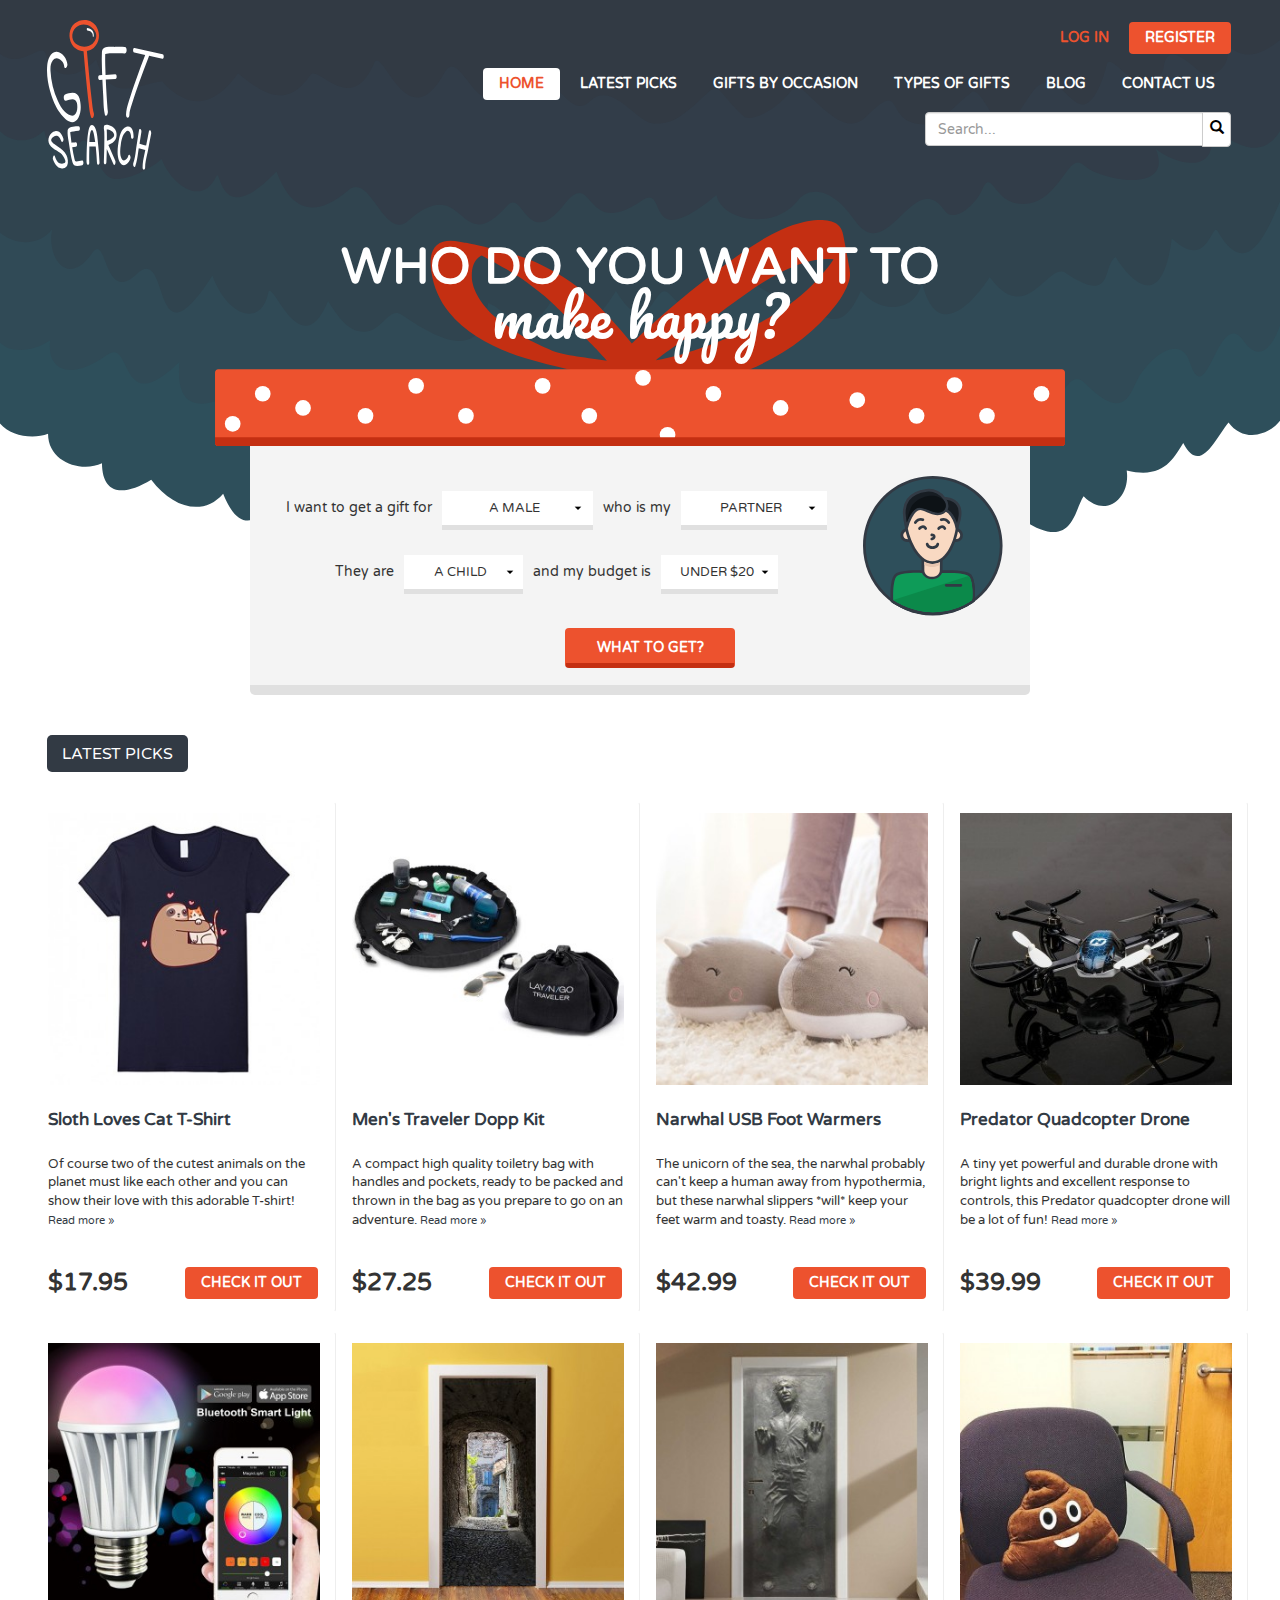
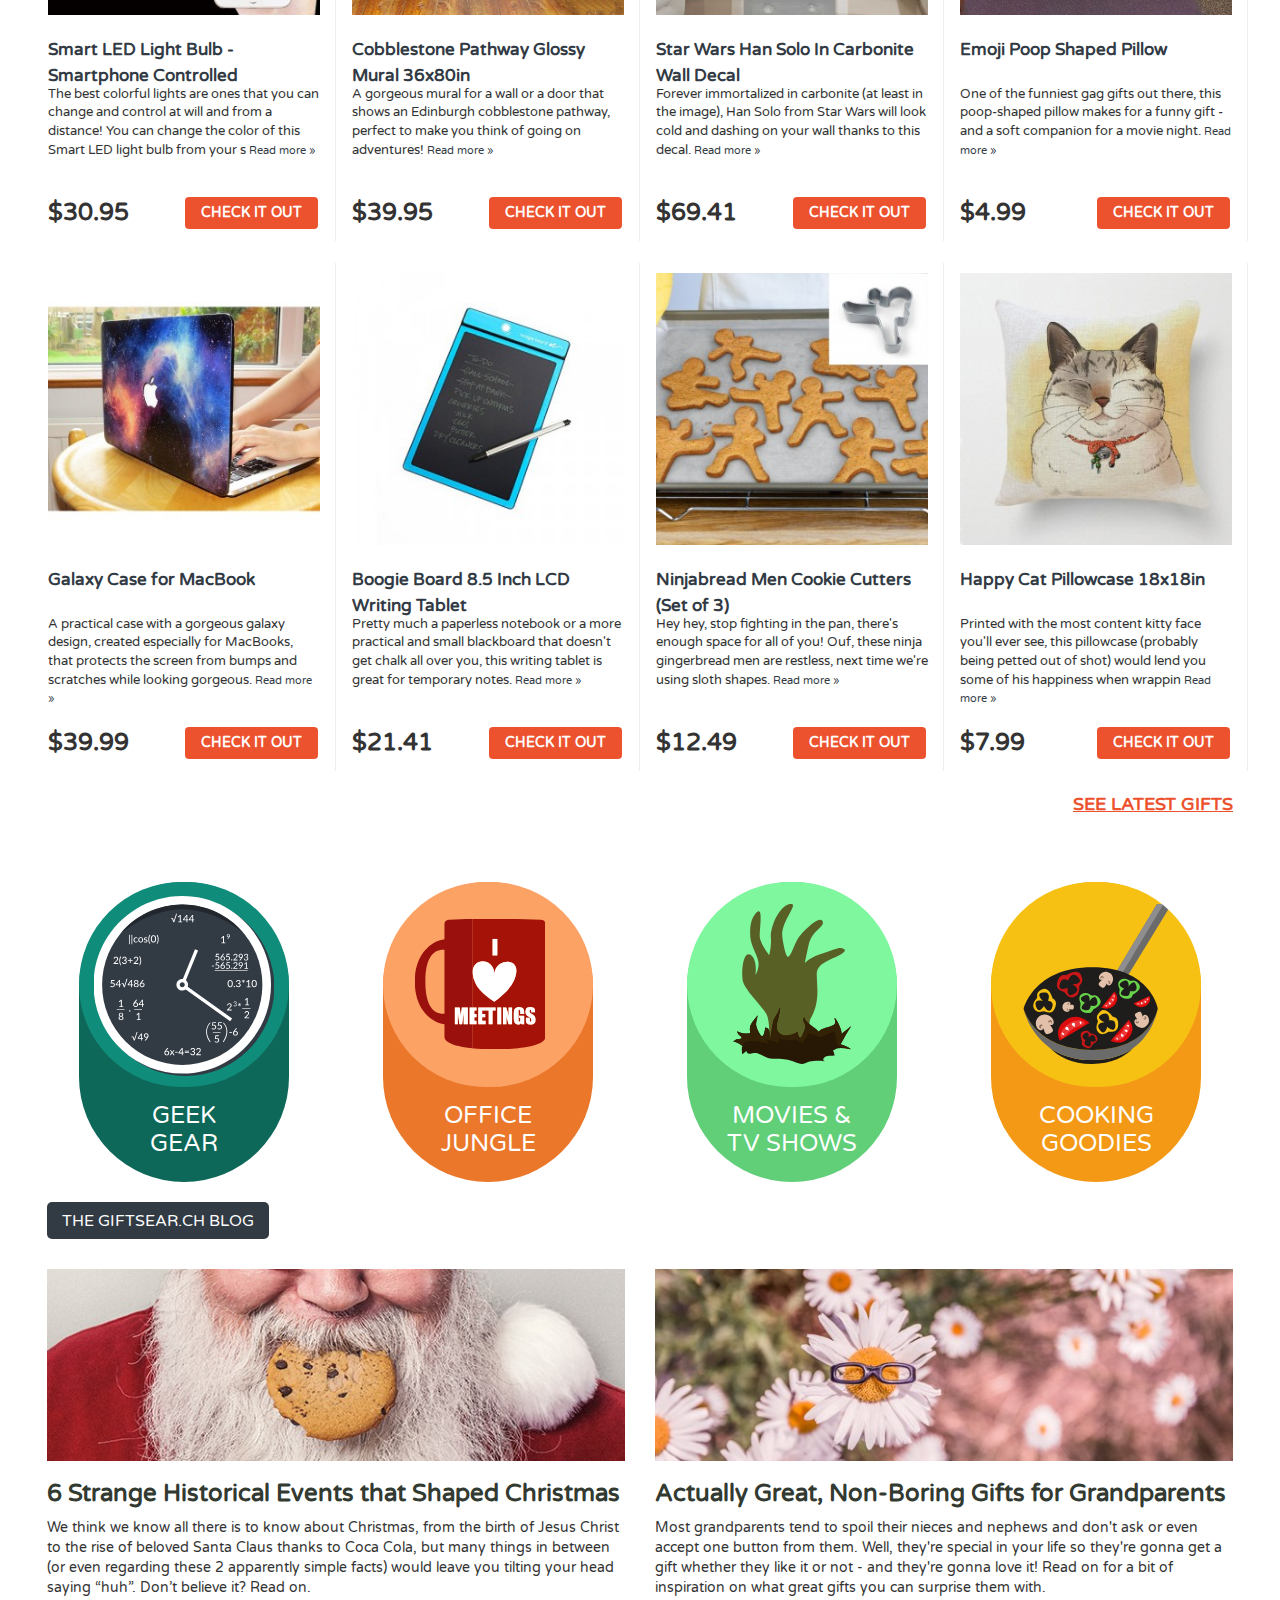
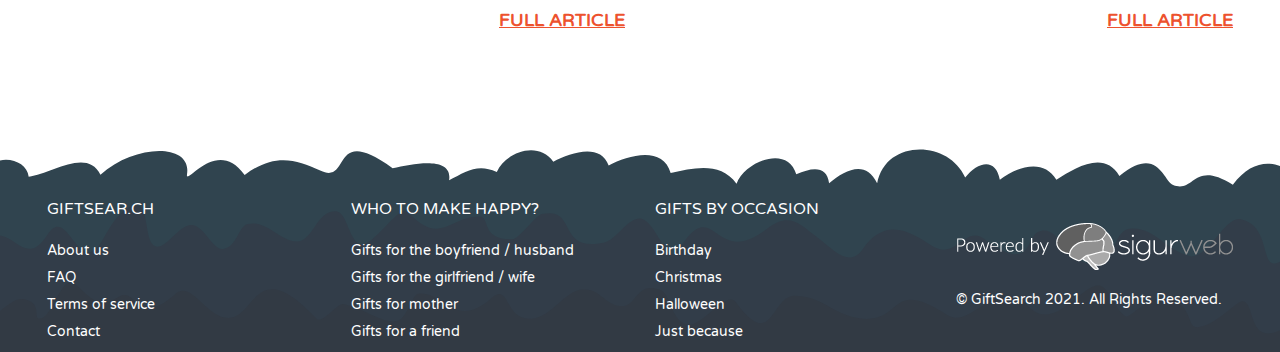
<file: worked_on/myGiftSearch/index.html>
<!DOCTYPE html>
<html lang="en">

<head>
    <meta charset="UTF-8">
    <meta name="viewport" content="initial-scale=1, maximum-scale=1">
    <title>Gift Search | Awesome gifts. Countless gift ideas. </title>
    <link rel="icon" href="images/icons/favicon.ico">
    <link rel="stylesheet" href="https://maxcdn.bootstrapcdn.com/bootstrap/3.3.7/css/bootstrap.min.css" integrity="sha384-BVYiiSIFeK1dGmJRAkycuHAHRg32OmUcww7on3RYdg4Va+PmSTsz/K68vbdEjh4u" crossorigin="anonymous">
    <link rel="preconnect" href="https://fonts.gstatic.com">
    <link href="https://fonts.googleapis.com/css2?family=Pacifico&family=Varela+Round&display=swap" rel="stylesheet">
    <link rel="stylesheet" href="style.css" media="(min-width:870px)">
    <link rel='stylesheet' href='mobile.css' media='screen and (max-width: 869px)'>
</head>

<body>
    <div class="container">
        <header>
            <div class="row">
                <div class="col-xs-2">
                    <a href="/">
                        <img src="images/giftsearch-logo.svg" alt="Gift Search" class="logo">
                    </a>
                    <div class="menu-close">
                        <a href="#">
                            <img src="images/menu-close.svg" alt="Close menu">
                        </a>
                    </div>
                </div>
                <div class="col-xs-10">

                    <div class="row menu">
                        <div class="col-xs-12 menu-top">
                            <div class="pull-right">
                                <ul>
                                    <li>
                                        <a href="/login" class="btn btn-blank btn-orange-text">Log In</a>
                                    </li>
                                    <li>
                                        <a href="/register" class="btn btn-orange">Register</a>
                                    </li>
                                </ul>
                            </div>
                        </div>
                        <div class="col-xs-12 menu-bottom">
                            <ul>
                                <li class="active">
                                    <a href="/" class="btn btn-blank">Home</a>
                                </li>
                                <li class="">
                                    <a href="/new" class="btn btn-blank">Latest picks</a>
                                </li>
                                <li class="has-dropdown">
                                    <a href="#" class="btn btn-blank">Gifts by Occasion</a>
                                    <div class="dropdown">
                                        <div class="item-group">
                                            <div class="item">
                                                <a href="/occasion/halloween-gifts">
                                                    <span class="icon">
                                                        <img src="images/icons/ff4237dd23c8b4e7a42c207502084e08.svg"
                                                            alt="Halloween">
                                                    </span>
                                                    <span class="name">
                                                        Halloween
                                                    </span>
                                                </a>
                                            </div>
                                            <div class="item">
                                                <a href="/occasion/christmas-gifts">
                                                    <span class="icon">
                                                        <img src="images/icons/a053e2979a0bd78d9150a7191375badc.svg"
                                                            alt="Christmas">
                                                    </span>
                                                    <span class="name">
                                                        Christmas
                                                    </span>
                                                </a>
                                            </div>
                                            <div class="item">
                                                <a href="/occasion/birthday-gifts">
                                                    <span class="icon">
                                                        <img src="images/icons/bab4f84d334ab433c133fe6ddbe2b734.svg"
                                                            alt="Birthday">
                                                    </span>
                                                    <span class="name">
                                                        Birthday
                                                    </span>
                                                </a>
                                            </div>
                                            <div class="item">
                                                <a href="/occasion/valentines-day-gifts">
                                                    <span class="icon">
                                                        <img src="images/icons/47299ff9e6f8bab965b82e8ef862e4ec.svg"
                                                            alt="Valentine's Day">
                                                    </span>
                                                    <span class="name">
                                                        Valentine's Day
                                                    </span>
                                                </a>
                                            </div>
                                            <div class="item">
                                                <a href="/occasion/mothers-day-gifts">
                                                    <span class="icon">
                                                        <img src="images/icons/3561770eb809706386bb1b7b6434a517.svg"
                                                            alt="Mother's Day">
                                                    </span>
                                                    <span class="name">
                                                        Mother's Day
                                                    </span>
                                                </a>
                                            </div>
                                            <div class="item">
                                                <a href="/occasion/fathers-day-gifts">
                                                    <span class="icon">
                                                        <img src="images/icons/ce6a17534ebd2ef300c5ea33ec909237.svg"
                                                            alt="Father's Day">
                                                    </span>
                                                    <span class="name">
                                                        Father's Day
                                                    </span>
                                                </a>
                                            </div>
                                            <div class="item">
                                                <a href="/occasion/wedding-gifts">
                                                    <span class="icon">
                                                        <img src="images/icons/7e21e7b093f4cb2965cf549b8ce3f491.svg"
                                                            alt="Wedding">
                                                    </span>
                                                    <span class="name">
                                                        Wedding
                                                    </span>
                                                </a>
                                            </div>
                                            <div class="item">
                                                <a href="/occasion/just-because-gifts">
                                                    <span class="icon">
                                                        <img src="images/icons/3407f4e5e8a180da273d94fc99e2fff7.svg"
                                                            alt="Just Because">
                                                    </span>
                                                    <span class="name">
                                                        Just Because
                                                    </span>
                                                </a>
                                            </div>
                                        </div>
                                    </div>
                                </li>
                                <li class="has-dropdown">
                                    <a href="#" class="btn btn-blank">Types of Gifts</a>
                                    <div class="dropdown">
                                        <div class="item-group">
                                            <div class="item">
                                                <a href="/type/geek-gear">
                                                    <span class="icon">
                                                        <img src="images/icons/0875c95894ab2dbe2c8327b491e7b771.svg"
                                                            alt="Geek Gear">
                                                    </span>
                                                    <span class="name">
                                                        Geek Gear
                                                    </span>
                                                </a>
                                            </div>
                                            <div class="item">
                                                <a href="/type/cooking-goodies">
                                                    <span class="icon">
                                                        <img src="images/icons/becceb0f9eab3f4e1eaad907e452454a.svg"
                                                            alt="Cooking Goodies">
                                                    </span>
                                                    <span class="name">
                                                        Cooking Goodies
                                                    </span>
                                                </a>
                                            </div>
                                            <div class="item">
                                                <a href="/type/movies-and-tv-shows">
                                                    <span class="icon">
                                                        <img src="images/icons/4cd545089cf9b466989b29334214acb9.svg"
                                                            alt="Movies &amp; TV Shows">
                                                    </span>
                                                    <span class="name">
                                                        Movies &amp; TV Shows
                                                    </span>
                                                </a>
                                            </div>
                                            <div class="item">
                                                <a href="/type/reading">
                                                    <span class="icon">
                                                        <img src="images/icons/b5472871a376f7bfacd0933e27f6afaf.svg"
                                                            alt="Reading">
                                                    </span>
                                                    <span class="name">
                                                        Reading
                                                    </span>
                                                </a>
                                            </div>
                                            <div class="item">
                                                <a href="/type/office-jungle">
                                                    <span class="icon">
                                                        <img src="images/icons/b2bfd04fdb61c59c5b876f9a6ab2247c.svg"
                                                            alt="Office Jungle">
                                                    </span>
                                                    <span class="name">
                                                        Office Jungle
                                                    </span>
                                                </a>
                                            </div>
                                            <div class="item">
                                                <a href="/type/decoration">
                                                    <span class="icon">
                                                        <img src="images/icons/2fe65a8a419686b7292154930abbbcf0.svg"
                                                            alt="Home Decor">
                                                    </span>
                                                    <span class="name">
                                                        Home Decor
                                                    </span>
                                                </a>
                                            </div>
                                        </div>
                                        <hr>
                                        <div class="item-group">
                                            <div class="item">
                                                <a href="/type/hobby">
                                                    <span class="icon">
                                                        <img src="images/icons/70dff96612c71775d596bba0e46430f5.svg"
                                                            alt="Hobby">
                                                    </span>
                                                    <span class="name">
                                                        Hobby
                                                    </span>
                                                </a>
                                            </div>
                                            <div class="item">
                                                <a href="/type/apparel">
                                                    <span class="icon">
                                                        <img src="images/icons/4c784f094432a36be6b5e45c4992d702.svg"
                                                            alt="Apparel">
                                                    </span>
                                                    <span class="name">
                                                        Apparel
                                                    </span>
                                                </a>
                                            </div>
                                            <div class="item">
                                                <a href="/type/indoor-games">
                                                    <span class="icon">
                                                        <img src="images/icons/c9fab260331add3a2441196ea739eb3e.svg"
                                                            alt="Indoor Games">
                                                    </span>
                                                    <span class="name">
                                                        Indoor Games
                                                    </span>
                                                </a>
                                            </div>
                                            <div class="item">
                                                <a href="/type/other-cool-gifts">
                                                    <span class="icon">
                                                        <img src="images/icons/9305ba6e92b5023b0986bc4f5b326959.svg"
                                                            alt="Other Cool Gifts">
                                                    </span>
                                                    <span class="name">
                                                        Other Cool Gifts
                                                    </span>
                                                </a>
                                            </div>
                                            <div class="item">
                                                <a href="/type/sports-and-outdoor">
                                                    <span class="icon">
                                                        <img src="images/icons/b229f3f505d297b5bd8b94e7f01b270c.svg"
                                                            alt="Sports &amp; Outdoor">
                                                    </span>
                                                    <span class="name">
                                                        Sports &amp; Outdoor
                                                    </span>
                                                </a>
                                            </div>
                                        </div>
                                    </div>
                                </li>
                                <li class="">
                                    <a href="/blog" class="btn btn-blank">Blog</a>
                                </li>
                                <li class="">
                                    <a href="/contact" class="btn btn-blank">Contact Us</a>
                                </li>
                            </ul>
                        </div>
                        <div class="col-md-4 col-md-offset-8 col-sm-6 col-sm-offset-6 col-xs-12 product-search">
                            <div class="form-group">
                                <form method="post" action="/search">
                                    <div class="input-group">
                                        <input type="text" class="form-control" name="term" placeholder="Search...">
                                        <span class="input-group-btn">
                                            <button type="submit" class="btn btn-default">
                                                <span class="glyphicon glyphicon-search"></span>
                                        </button>
                                        </span>
                                    </div>
                                </form>
                            </div>
                        </div>
                    </div>

                    <div class="hamburger-menu">
                        <a href="#">
                            <img src="images/menu.svg" alt="Menu">
                        </a>
                    </div>
                </div>
            </div>
        </header>

        <section class="content">

            <section class="search-form">
                <div class="row">
                    <div class="col-xs-12">
                        <h1>
                            <span class="regular">Who do you want to</span><br>
                            <span class="cursive">make happy?</span>
                        </h1>
                        <form method="post" action="/search">
                            <div id="homepage-search-form">
                                <div data-reactroot="">
                                    <div class="row">
                                        <div class="col-sm-9 form-fields">
                                            <div class="form-row"><span>I want to get a gift for</span><select name="gender">
                                                    <option value="1">A Male</option>
                                                    <option value="2">A Female</option>
                                                    <option value="0">Doesn't matter</option>
                                                </select><br><span>who is my</span><select name="relationship">
                                                    <option value="1">Partner</option>
                                                    <option value="2">Family Member</option>
                                                    <option value="3">Friend</option>
                                                    <option value="4">Co-Worker</option>
                                                    <option value="5">Acquaintance</option>
                                                </select></div>
                                            <div class="form-row"><span>They are</span><select name="age">
                                                    <option value="1">A Child</option>
                                                    <option value="2">A Teenager</option>
                                                    <option value="3">An Adult</option>
                                                </select><br><span>and my budget is</span><select name="budget">
                                                    <option value="20">Under $20</option>
                                                    <option value="50">Under $50</option>
                                                    <option value="100">Under $100</option>
                                                    <option value="0">Infinite</option>
                                                </select></div>
                                        </div>
                                        <div class="col-sm-3">
                                            <div class="avatar" style="display: block;">
                                                <div class="background" style="display: block; background-image: url(./images/avatar/background-adult.svg);">
                                                </div>
                                                <div class="person"></div>
                                                <div class="custom" style="display: block; background-image: url(./images/avatar/male-adult.svg);">
                                                </div>
                                            </div>
                                        </div>
                                    </div>
                                    <div class="row">
                                        <div class="col-sm-12 button-row"><button class="btn btn-orange" type="submit">What to
                                                Get?</button>
                                        </div>
                                    </div>
                                </div>
                            </div>
                        </form>
                    </div>
                </div>
            </section>

            <section>
                <div class="section-title">Latest Picks</div>
                <div class="row search-results">
                    <div class="col-md-3 col-sm-4 col-xs-6 result">
                        <div class="image">
                            <a href="/gift/sloth-loves-cat-t-shirt">
                                <img src="images/product/sloth-loves-cat-t-shirt.jpg" alt="Sloth Loves Cat T-Shirt">
                            </a>
                        </div>
                        <div class="name">
                            <h3>
                                <a href="/gift/sloth-loves-cat-t-shirt">
                                    Sloth Loves Cat T-Shirt
                                </a>
                            </h3>
                        </div>
                        <div class="description">
                            <p>
                                Of course two of the cutest animals on the planet must like each other and you can show their love with this adorable T-shirt!
                                <small><a href="/gift/sloth-loves-cat-t-shirt">Read more »</a></small>
                            </p>
                        </div>
                        <div class="more-info">
                            <div class="price">
                                $17.95
                            </div>
                            <div class="check-out">
                                <a href="https://www.amazon.com/dp/B01MG3J9O7?tag=gifsea0f-20" target="_blank" class="btn btn-orange">
                                    Check it out
                                </a>
                            </div>
                        </div>
                        <div class="favorite-wrapper">
                            <div class="favorite " data-id="634">
                                <a href="#"></a>
                            </div>
                        </div>
                    </div>
                    <div class="col-md-3 col-sm-4 col-xs-6 result">
                        <div class="image">
                            <a href="/gift/men-s-traveler-dopkit">
                                <img src="images/product/men-s-traveler-dopkit.jpg" alt="Men's Traveler Dopp Kit">
                            </a>
                        </div>
                        <div class="name">
                            <h3>
                                <a href="/gift/men-s-traveler-dopkit">
                                    Men's Traveler Dopp Kit
                                </a>
                            </h3>
                        </div>
                        <div class="description">
                            <p>
                                A compact high quality toiletry bag with handles and pockets, ready to be packed and thrown in the bag as you prepare to go on an adventure.
                                <small><a href="/gift/men-s-traveler-dopkit">Read more »</a></small>
                            </p>
                        </div>
                        <div class="more-info">
                            <div class="price">
                                $27.25
                            </div>
                            <div class="check-out">
                                <a href="https://www.amazon.com/dp/B00F1TI8T0?tag=gifsea0f-20" target="_blank" class="btn btn-orange">
                                    Check it out
                                </a>
                            </div>
                        </div>
                        <div class="favorite-wrapper">
                            <div class="favorite " data-id="633">
                                <a href="#"></a>
                            </div>
                        </div>
                    </div>
                    <div class="col-md-3 col-sm-4 col-xs-6 result">
                        <div class="image">
                            <a href="/gift/narwhal-usb-foot-warmers">
                                <img src="images/product/narwhal-usb-foot-warmers.jpg" alt="Narwhal USB Foot Warmers">
                            </a>
                        </div>
                        <div class="name">
                            <h3>
                                <a href="/gift/narwhal-usb-foot-warmers">
                                    Narwhal USB Foot Warmers
                                </a>
                            </h3>
                        </div>
                        <div class="description">
                            <p>
                                The unicorn of the sea, the narwhal probably can't keep a human away from hypothermia, but these narwhal slippers *will* keep your feet warm and toasty.
                                <small><a href="/gift/narwhal-usb-foot-warmers">Read more »</a></small>
                            </p>
                        </div>
                        <div class="more-info">
                            <div class="price">
                                $42.99
                            </div>
                            <div class="check-out">
                                <a href="https://www.amazon.com/dp/B00PB6CKV0?tag=gifsea0f-20" target="_blank" class="btn btn-orange">
                                    Check it out
                                </a>
                            </div>
                        </div>
                        <div class="favorite-wrapper">
                            <div class="favorite " data-id="632">
                                <a href="#"></a>
                            </div>
                        </div>
                    </div>
                    <div class="col-md-3 col-sm-4 col-xs-6 result">
                        <div class="image">
                            <a href="/gift/predator-quadcopter-drone">
                                <img src="images/product/predator-quadcopter-drone.jpg" alt="Predator Quadcopter Drone">
                            </a>
                        </div>
                        <div class="name">
                            <h3>
                                <a href="/gift/predator-quadcopter-drone">
                                    Predator Quadcopter Drone
                                </a>
                            </h3>
                        </div>
                        <div class="description">
                            <p>
                                A tiny yet powerful and durable drone with bright lights and excellent response to controls, this Predator quadcopter drone will be a lot of fun!
                                <small><a href="/gift/predator-quadcopter-drone">Read more »</a></small>
                            </p>
                        </div>
                        <div class="more-info">
                            <div class="price">
                                $39.99
                            </div>
                            <div class="check-out">
                                <a href="https://www.amazon.com/dp/B0157IHJMQ?tag=gifsea0f-20" target="_blank" class="btn btn-orange">
                                    Check it out
                                </a>
                            </div>
                        </div>
                        <div class="favorite-wrapper">
                            <div class="favorite " data-id="631">
                                <a href="#"></a>
                            </div>
                        </div>
                    </div>
                    <div class="col-md-3 col-sm-4 col-xs-6 result">
                        <div class="image">
                            <a href="/gift/smart-led-light-bulb-smartphone-controlled">
                                <img src="images/product/smart-led-light-bulb-smartphone-controlled.jpg" alt="Smart LED Light Bulb - Smartphone Controlled">
                            </a>
                        </div>
                        <div class="name">
                            <h3>
                                <a href="/gift/smart-led-light-bulb-smartphone-controlled">
                                    Smart LED Light Bulb - Smartphone Controlled
                                </a>
                            </h3>
                        </div>
                        <div class="description">
                            <p>
                                The best colorful lights are ones that you can change and control at will and from a distance! You can change the color of this Smart LED light bulb from your s
                                <small><a href="/gift/smart-led-light-bulb-smartphone-controlled">Read more
                                        »</a></small>
                            </p>
                        </div>
                        <div class="more-info">
                            <div class="price">
                                $30.95
                            </div>
                            <div class="check-out">
                                <a href="https://www.amazon.com/dp/B00P6WAEHQ?tag=gifsea0f-20" target="_blank" class="btn btn-orange">
                                    Check it out
                                </a>
                            </div>
                        </div>
                        <div class="favorite-wrapper">
                            <div class="favorite " data-id="630">
                                <a href="#"></a>
                            </div>
                        </div>
                    </div>
                    <div class="col-md-3 col-sm-4 col-xs-6 result">
                        <div class="image">
                            <a href="/gift/cobblestone-pathway-glossy-mural-36x80in">
                                <img src="images/product/cobblestone-pathway-glossy-mural-36x80in.jpg" alt="Cobblestone Pathway Glossy Mural 36x80in">
                            </a>
                        </div>
                        <div class="name">
                            <h3>
                                <a href="/gift/cobblestone-pathway-glossy-mural-36x80in">
                                    Cobblestone Pathway Glossy Mural 36x80in
                                </a>
                            </h3>
                        </div>
                        <div class="description">
                            <p>
                                A gorgeous mural for a wall or a door that shows an Edinburgh cobblestone pathway, perfect to make you think of going on adventures!
                                <small><a href="/gift/cobblestone-pathway-glossy-mural-36x80in">Read more »</a></small>
                            </p>
                        </div>
                        <div class="more-info">
                            <div class="price">
                                $39.95
                            </div>
                            <div class="check-out">
                                <a href="https://www.amazon.com/dp/B010MSHOZ8/?tag=gifsea0f-20" target="_blank" class="btn btn-orange">
                                    Check it out
                                </a>
                            </div>
                        </div>
                        <div class="favorite-wrapper">
                            <div class="favorite " data-id="629">
                                <a href="#"></a>
                            </div>
                        </div>
                    </div>
                    <div class="col-md-3 col-sm-4 col-xs-6 result">
                        <div class="image">
                            <a href="/gift/star-wars-han-solo-in-carbonite-wall-decal">
                                <img src="images/product/star-wars-han-solo-in-carbonite-wall-decal.jpg" alt="Star Wars Han Solo In Carbonite Wall Decal">
                            </a>
                        </div>
                        <div class="name">
                            <h3>
                                <a href="/gift/star-wars-han-solo-in-carbonite-wall-decal">
                                    Star Wars Han Solo In Carbonite Wall Decal
                                </a>
                            </h3>
                        </div>
                        <div class="description">
                            <p>
                                Forever immortalized in carbonite (at least in the image), Han Solo from Star Wars will look cold and dashing on your wall thanks to this decal.
                                <small><a href="/gift/star-wars-han-solo-in-carbonite-wall-decal">Read more
                                        »</a></small>
                            </p>
                        </div>
                        <div class="more-info">
                            <div class="price">
                                $69.41
                            </div>
                            <div class="check-out">
                                <a href="https://www.amazon.com/dp/B00NRLYRLW?tag=gifsea0f-20" target="_blank" class="btn btn-orange">
                                    Check it out
                                </a>
                            </div>
                        </div>
                        <div class="favorite-wrapper">
                            <div class="favorite " data-id="628">
                                <a href="#"></a>
                            </div>
                        </div>
                    </div>
                    <div class="col-md-3 col-sm-4 col-xs-6 result">
                        <div class="image">
                            <a href="/gift/emoji-poop-shaped-pillow">
                                <img src="images/product/emoji-poop-shaped-pillow.jpg" alt=" Emoji Poop Shaped Pillow">
                            </a>
                        </div>
                        <div class="name">
                            <h3>
                                <a href="/gift/emoji-poop-shaped-pillow">
                                    Emoji Poop Shaped Pillow
                                </a>
                            </h3>
                        </div>
                        <div class="description">
                            <p>
                                One of the funniest gag gifts out there, this poop-shaped pillow makes for a funny gift - and a soft companion for a movie night.
                                <small><a href="/gift/emoji-poop-shaped-pillow">Read more »</a></small>
                            </p>
                        </div>
                        <div class="more-info">
                            <div class="price">
                                $4.99
                            </div>
                            <div class="check-out">
                                <a href="https://www.amazon.com/dp/B00RVDBI64?tag=gifsea0f-20" target="_blank" class="btn btn-orange">
                                    Check it out
                                </a>
                            </div>
                        </div>
                        <div class="favorite-wrapper">
                            <div class="favorite " data-id="627">
                                <a href="#"></a>
                            </div>
                        </div>
                    </div>
                    <div class="col-md-3 col-sm-4 col-xs-6 result">
                        <div class="image">
                            <a href="/gift/galaxy-case-for-macbook-1">
                                <img src="images/product/galaxy-case-for-macbook-1.jpg" alt="Galaxy Case for MacBook">
                            </a>
                        </div>
                        <div class="name">
                            <h3>
                                <a href="/gift/galaxy-case-for-macbook-1">
                                    Galaxy Case for MacBook
                                </a>
                            </h3>
                        </div>
                        <div class="description">
                            <p>
                                A practical case with a gorgeous galaxy design, created especially for MacBooks, that protects the screen from bumps and scratches while looking gorgeous.
                                <small><a href="/gift/galaxy-case-for-macbook-1">Read more »</a></small>
                            </p>
                        </div>
                        <div class="more-info">
                            <div class="price">
                                $39.99
                            </div>
                            <div class="check-out">
                                <a href="https://www.amazon.com/dp/B01LYJ8OFO?tag=gifsea0f-20" target="_blank" class="btn btn-orange">
                                    Check it out
                                </a>
                            </div>
                        </div>
                        <div class="favorite-wrapper">
                            <div class="favorite " data-id="626">
                                <a href="#"></a>
                            </div>
                        </div>
                    </div>
                    <div class="col-md-3 col-sm-4 col-xs-6 result">
                        <div class="image">
                            <a href="/gift/boogie-board-8-5-inch-lcd-writing-tablet">
                                <img src="images/product/boogie-board-8-5-inch-lcd-writing-tablet.jpg" alt="Boogie Board 8.5 Inch LCD Writing Tablet">
                            </a>
                        </div>
                        <div class="name">
                            <h3>
                                <a href="/gift/boogie-board-8-5-inch-lcd-writing-tablet">
                                    Boogie Board 8.5 Inch LCD Writing Tablet
                                </a>
                            </h3>
                        </div>
                        <div class="description">
                            <p>
                                Pretty much a paperless notebook or a more practical and small blackboard that doesn't get chalk all over you, this writing tablet is great for temporary notes.
                                <small><a href="/gift/boogie-board-8-5-inch-lcd-writing-tablet">Read more »</a></small>
                            </p>
                        </div>
                        <div class="more-info">
                            <div class="price">
                                $21.41
                            </div>
                            <div class="check-out">
                                <a href="https://www.amazon.com/dp/B00AFPR68E?tag=gifsea0f-20" target="_blank" class="btn btn-orange">
                                    Check it out
                                </a>
                            </div>
                        </div>
                        <div class="favorite-wrapper">
                            <div class="favorite " data-id="624">
                                <a href="#"></a>
                            </div>
                        </div>
                    </div>
                    <div class="col-md-3 col-sm-4 col-xs-6 result">
                        <div class="image">
                            <a href="/gift/ninjabread-men-cookie-cutters-set-of-3">
                                <img src="images/product/ninjabread-men-cookie-cutters-set-of-3.jpg" alt="Ninjabread Men Cookie Cutters (Set of 3)">
                            </a>
                        </div>
                        <div class="name">
                            <h3>
                                <a href="/gift/ninjabread-men-cookie-cutters-set-of-3">
                                    Ninjabread Men Cookie Cutters (Set of 3)
                                </a>
                            </h3>
                        </div>
                        <div class="description">
                            <p>
                                Hey hey, stop fighting in the pan, there's enough space for all of you! Ouf, these ninja gingerbread men are restless, next time we're using sloth shapes.
                                <small><a href="/gift/ninjabread-men-cookie-cutters-set-of-3">Read more »</a></small>
                            </p>
                        </div>
                        <div class="more-info">
                            <div class="price">
                                $12.49
                            </div>
                            <div class="check-out">
                                <a href="https://www.amazon.com/dp/B003YUBQHO?tag=gifsea0f-20" target="_blank" class="btn btn-orange">
                                    Check it out
                                </a>
                            </div>
                        </div>
                        <div class="favorite-wrapper">
                            <div class="favorite " data-id="623">
                                <a href="#"></a>
                            </div>
                        </div>
                    </div>
                    <div class="col-md-3 col-sm-4 col-xs-6 result">
                        <div class="image">
                            <a href="/gift/happy-cat-pillowcase-18x18in">
                                <img src="images/product/happy-cat-pillowcase-18x18in.jpg" alt="Happy Cat Pillowcase 18x18in">
                            </a>
                        </div>
                        <div class="name">
                            <h3>
                                <a href="/gift/happy-cat-pillowcase-18x18in">
                                    Happy Cat Pillowcase 18x18in
                                </a>
                            </h3>
                        </div>
                        <div class="description">
                            <p>
                                Printed with the most content kitty face you'll ever see, this pillowcase (probably being petted out of shot) would lend you some of his happiness when wrappin
                                <small><a href="/gift/happy-cat-pillowcase-18x18in">Read more »</a></small>
                            </p>
                        </div>
                        <div class="more-info">
                            <div class="price">
                                $7.99
                            </div>
                            <div class="check-out">
                                <a href="https://www.amazon.com/dp/B014GRKCMI?tag=gifsea0f-20" target="_blank" class="btn btn-orange">
                                    Check it out
                                </a>
                            </div>
                        </div>
                        <div class="favorite-wrapper">
                            <div class="favorite " data-id="622">
                                <a href="#"></a>
                            </div>
                        </div>
                    </div>
                </div>
                <div class="row see-more">
                    <div class="col-xs-12">
                        <p class="end-link">
                            <a href="/new">See latest gifts</a>
                        </p>
                    </div>
                </div>
            </section>

            <section>
                <div class="row">
                    <div class="col-xs-3 type-wrapper">
                        <div class="type geek-gear">
                            <div class="icon"></div>
                            <div class="name">
                                <a href="/type/geek-gear">
                                    Geek<br>Gear
                                </a>
                            </div>
                        </div>
                    </div>
                    <div class="col-xs-3 type-wrapper">
                        <div class="type office-jungle">
                            <div class="icon"></div>
                            <div class="name">
                                <a href="/type/office-jungle">
                                    Office<br>Jungle
                                </a>
                            </div>
                        </div>
                    </div>
                    <div class="col-xs-3 type-wrapper">
                        <div class="type movies-tv-shows">
                            <div class="icon"></div>
                            <div class="name">
                                <a href="/type/movies-and-tv-shows">
                                    Movies &amp;<br>TV Shows
                                </a>
                            </div>
                        </div>
                    </div>
                    <div class="col-xs-3 type-wrapper">
                        <div class="type cooking-goodies">
                            <div class="icon"></div>
                            <div class="name">
                                <a href="/type/cooking-goodies">
                                    Cooking<br>Goodies
                                </a>
                            </div>
                        </div>
                    </div>
                </div>
            </section>
            <section>
                <div class="section-title">The GiftSear.ch Blog</div>
                <div class="row blog-list">
                    <div class="col-sm-6">
                        <div class="article-short">
                            <a href="/blog/6-strange-historical-events-that-shaped-christmas">
                                <img src="images/4306ca5cd480562c6b311523bd63d538.jpg" alt="6 Strange Historical Events that Shaped Christmas ">
                            </a>
                            <h3>
                                <a href="/blog/6-strange-historical-events-that-shaped-christmas">
                                    6 Strange Historical Events that Shaped Christmas
                                </a>
                            </h3>
                            <p>We think we know all there is to know about Christmas, from the birth of Jesus Christ to the rise of beloved Santa Claus thanks to Coca Cola, but many things in between (or even regarding these 2 apparently simple facts) would
                                leave you tilting your head saying “huh”. Don’t believe it? Read on.</p>
                            <p class="end-link">
                                <a href="/blog/6-strange-historical-events-that-shaped-christmas">Full Article</a>
                            </p>
                        </div>
                    </div>
                    <div class="col-sm-6">
                        <div class="article-short">
                            <a href="/blog/actually-great-non-boring-gifts-for-grandparents">
                                <img src="images/a9d3b639032310002e641a94c2d50630.jpg" alt="Actually Great, Non-Boring Gifts for Grandparents">
                            </a>
                            <h3>
                                <a href="/blog/actually-great-non-boring-gifts-for-grandparents">
                                    Actually Great, Non-Boring Gifts for Grandparents
                                </a>
                            </h3>
                            <p>Most grandparents tend to spoil their nieces and nephews and don't ask or even accept one button from them. Well, they're special in your life so they're gonna get a gift whether they like it or not -&nbsp;and they're gonna
                                love it! Read on for a bit of inspiration on what great gifts you can surprise them with.</p>
                            <p class="end-link">
                                <a href="/blog/actually-great-non-boring-gifts-for-grandparents">Full Article</a>
                            </p>
                        </div>
                    </div>
                </div>
            </section>


        </section>
    </div>

    <footer>
        <div class="container">
            <div class="row">
                <div class="col-sm-3 col-xs-4">
                    <p class="list-title">GiftSear.ch</p>
                    <ul>
                        <li>
                            <a href="/about-us">About us</a>
                        </li>
                        <li>
                            <a href="/faq">FAQ</a>
                        </li>
                        <li>
                            <a href="/terms-of-service">Terms of service</a>
                        </li>
                        <li>
                            <a href="/contact">Contact</a>
                        </li>
                    </ul>
                </div>
                <div class="col-sm-3 col-xs-4">
                    <p class="list-title">Who to make happy?</p>
                    <ul>
                        <li>
                            <a href="/search/male/partner/adult">Gifts for the boyfriend / husband</a>
                        </li>
                        <li>
                            <a href="/search/female/partner/adult">Gifts for the girlfriend / wife</a>
                        </li>
                        <li>
                            <a href="/search/female/family-member/adult">Gifts for mother</a>
                        </li>
                        <li>
                            <a href="/search/nomatter/friend/adult">Gifts for a friend</a>
                        </li>
                    </ul>
                </div>
                <div class="col-sm-3 col-xs-4">
                    <p class="list-title">Gifts by Occasion</p>
                    <ul>
                        <li>
                            <a href="/occasion/birthday">Birthday</a>
                        </li>
                        <li>
                            <a href="/occasion/christmas">Christmas</a>
                        </li>
                        <li>
                            <a href="/occasion/halloween">Halloween</a>
                        </li>
                        <li>
                            <a href="/occasion/just-because">Just because</a>
                        </li>
                    </ul>
                </div>
                <div class="col-sm-3 col-xs-12 site-details">
                    <div class="pull-right">

                        <a class="powered-by" href="https://sigurweb.com" target="_blank"><span></span></a>
                        <p>
                            © GiftSearch 2021. All Rights Reserved.
                        </p>
                    </div>
                </div>
            </div>
        </div>
    </footer>

    <script src="https://cdn.jsdelivr.net/npm/bootstrap@5.0.0-beta1/dist/js/bootstrap.bundle.min.js" integrity="sha384-ygbV9kiqUc6oa4msXn9868pTtWMgiQaeYH7/t7LECLbyPA2x65Kgf80OJFdroafW" crossorigin="anonymous"></script>
</body>

</html>
</file>
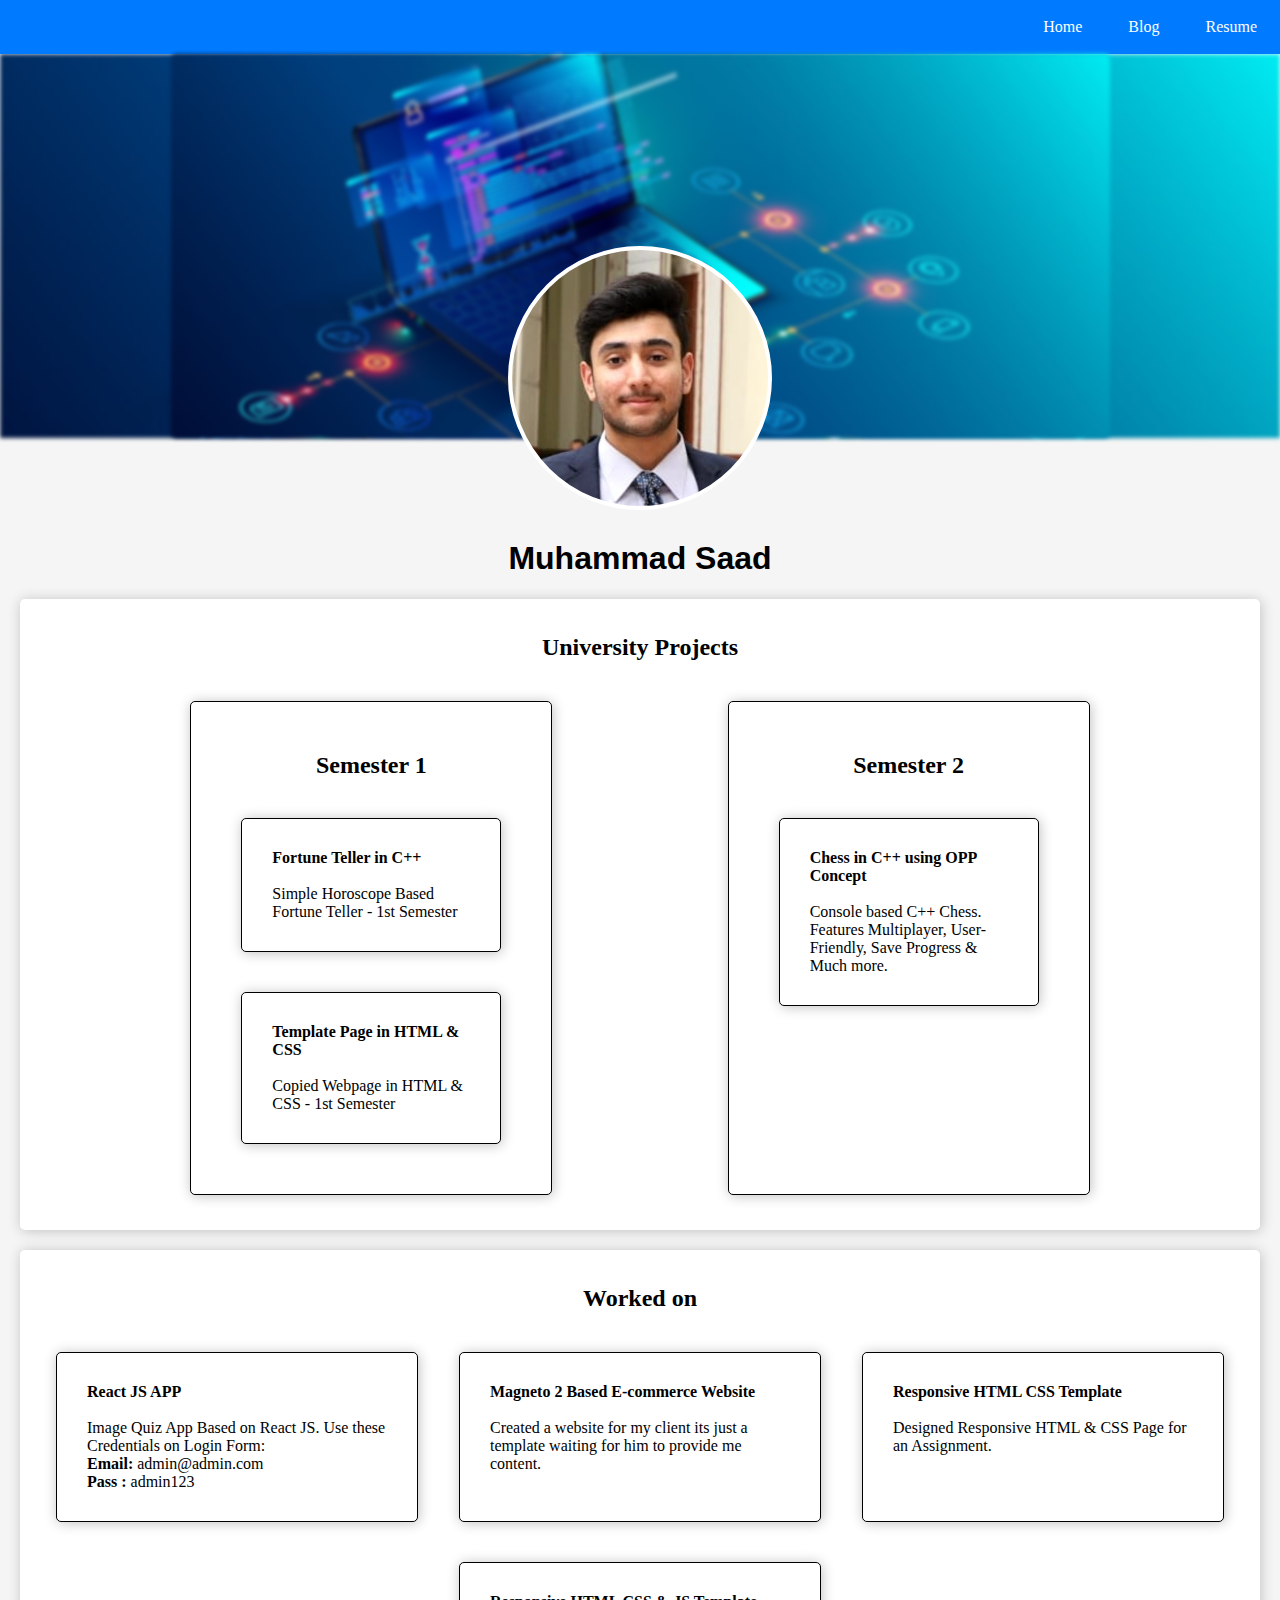
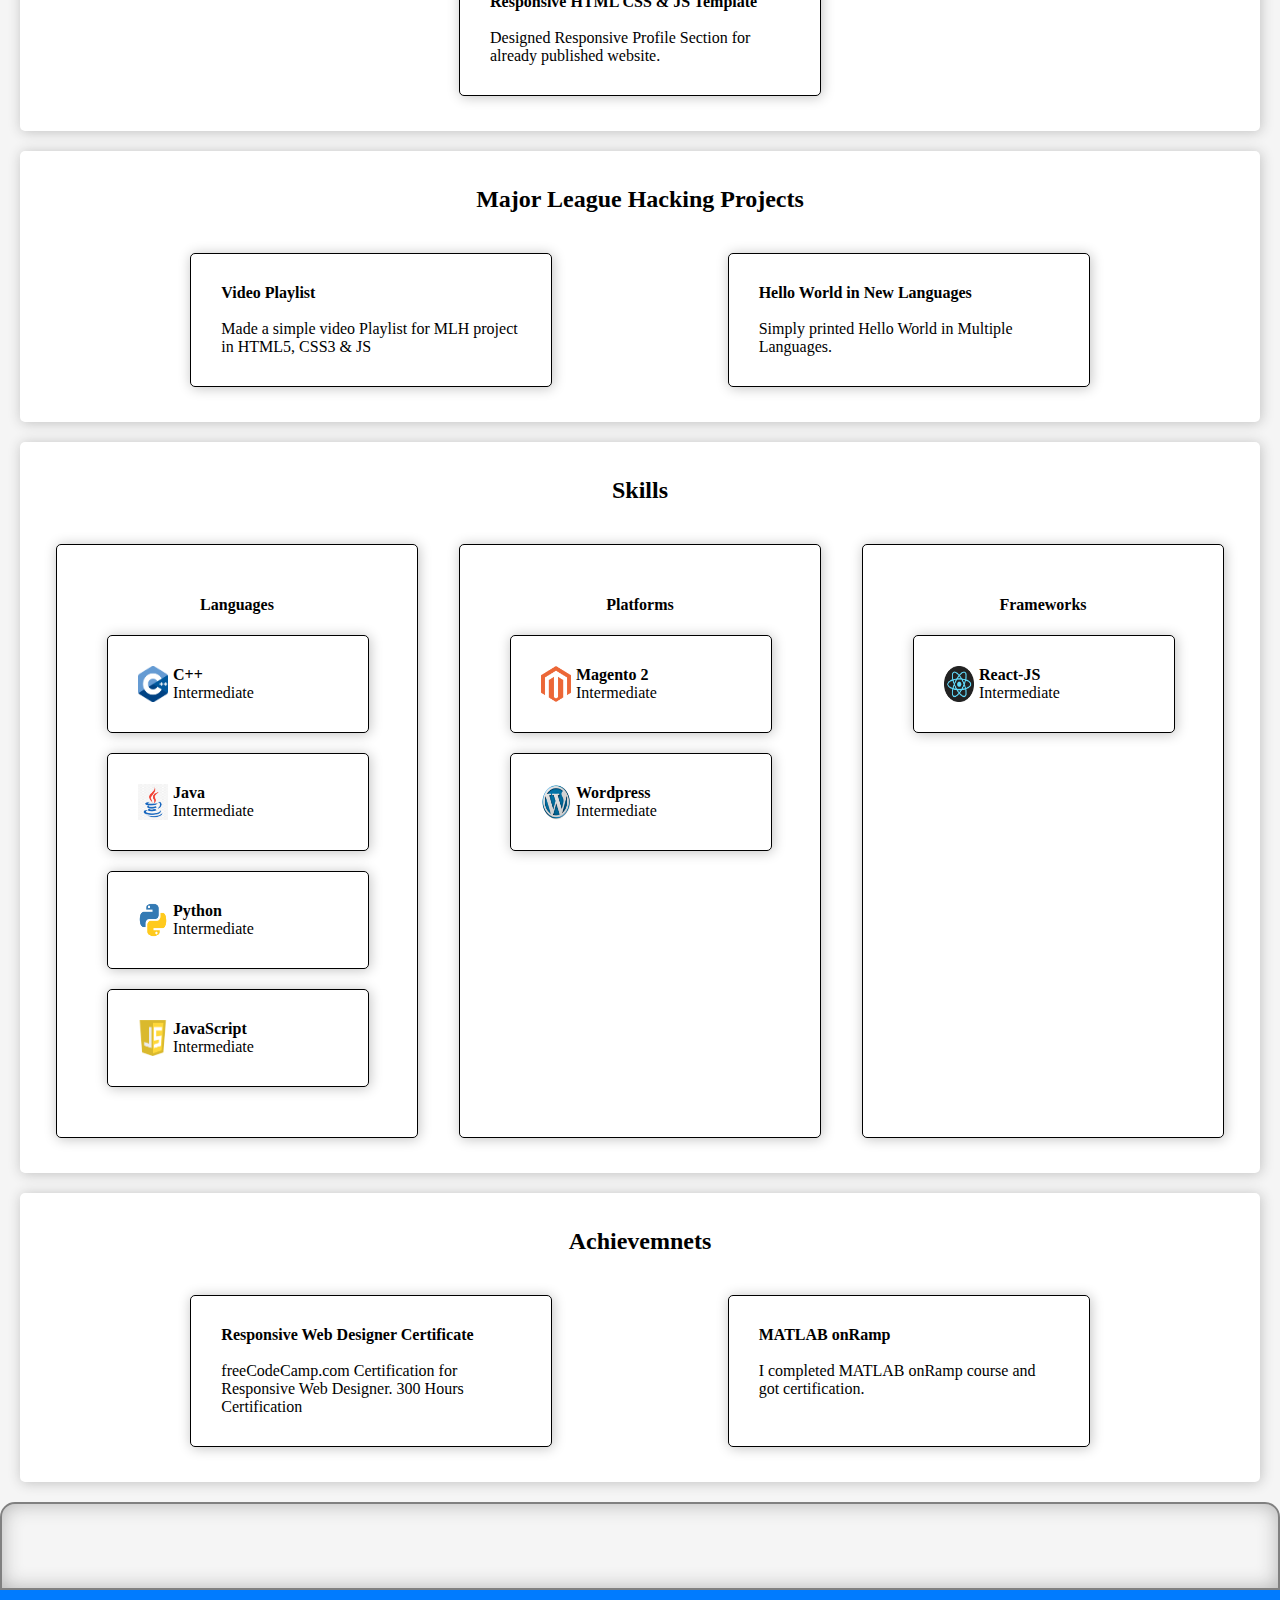
<file: index.old.html>
<!DOCTYPE html>
<html lang="en">

<head>
    <meta charset="UTF-8">
    <meta http-equiv="X-UA-Compatible" content="IE=edge">
    <meta name="viewport" content="width=device-width, initial-scale=1.0">
    <link rel="stylesheet" href="style.css">
    <link rel="stylesheet" href="https://use.fontawesome.com/releases/v5.15.1/css/all.css" integrity="sha384-vp86vTRFVJgpjF9jiIGPEEqYqlDwgyBgEF109VFjmqGmIY/Y4HV4d3Gp2irVfcrp" crossorigin="anonymous">
    <link rel="shortcut icon" href="images/favicon.png" type="image/x-icon">
    <title>Muhammad Saad</title>
</head>

<body>
    <header id="header">
        <a href="/">Home</a>
        <a href="/blog">Blog</a>
        <a href="/Muhammad_Saad_Resume.pdf">Resume</a>
    </header>
    <main>
        <div id="displayImageContainer">
            <img src="images/cover.jpg" alt="cover" id="cover" />
        </div>
        <h1 id="name">Muhammad Saad</h1>
        <div class="card">
            <h2>University Projects</h2>
            <div class="cardsContainer">
                <div class="card">
                    <h2>Semester 1</h2>
                    <div class="cardsContainer">
                        <a href="/university_projects/index.html?project=fortune_teller" class="card">
                            <div class="flex"><b>Fortune Teller in C++</b><i class="fas fa-link"></i></div><br> Simple Horoscope Based Fortune Teller - 1st Semester
                        </a>
                        <a href="/university_projects/index.html?project=naheed.pk" class="card">
                            <div class="flex"><b>Template Page in HTML & CSS</b><i class="fas fa-link"></i></div><br> Copied Webpage in HTML & CSS - 1st Semester
                        </a>
                    </div>
                </div>
                    <div class="card">
                    <h2>Semester 2</h2>
                    <div class="cardsContainer">
                        <a href="https://github.com/saadjavaid67/Chess" class="card">
                            <div class="flex"><b>Chess in C++ using OPP Concept</b><i class="fas fa-link"></i></div><br> Console based C++ Chess. Features Multiplayer, User-Friendly, Save Progress & Much more.                        </a>
                    </div>
                </div>
            </div>
        </div>
        <div class="card">
            <h2>Worked on</h2>
            <div class="cardsContainer">
                <a href="/worked_on/index.html?project=imagequiz" class="card">
                    <div class="flex"><b>React JS APP</b><i class="fas fa-link"></i></div><br>Image Quiz App Based on React JS. Use these Credentials on Login Form:<br><b>Email:</b> admin@admin.com<br><b>Pass :</b> admin123</a>
                <a href="/worked_on/index.html?project=magento_2" class="card">
                    <div class="flex"><b>Magneto 2 Based E-commerce Website</b><i class="fas fa-link"></i></div><br>Created a website for my client its just a template waiting for him to provide me content.</a>
                <a href="/worked_on/index.html?project=myGiftSearch" class="card">
                    <div class="flex"><b>Responsive HTML CSS Template</b><i class="fas fa-link"></i></div><br>Designed Responsive HTML & CSS Page for an Assignment.</a>
                <a href="/worked_on/index.html?project=DS_Profile" class="card">
                    <div class="flex"><b>Responsive HTML CSS & JS Template</b><i class="fas fa-link"></i></div><br>Designed Responsive Profile Section for already published website.</a>
            </div>
        </div>
        <div class="card">
            <h2>Major League Hacking Projects</h2>
            <div class="cardsContainer">
                <a href="/MLH/index.html?project=video_playlist" class="card">
                    <div class="flex"><b>Video Playlist</b><i class="fas fa-link"></i></div><br>Made a simple video Playlist for MLH project in HTML5, CSS3 & JS
                </a>
                <a href="https://github.com/saadjavaid67/LHD-SHARE-2021/tree/main/Hello%20World%20in%20New%20Language" class="card">
                    <div class="flex"><b>Hello World in New Languages</b><i class="fas fa-link"></i></div><br>Simply printed Hello World in Multiple Languages.
                </a>
            </div>
        </div>
        <div class="card">
            <h2>Skills</h2>
            <div class="cardsContainer">
                <div class="card">
                    <h4>Languages</h4>
                    <div class="card" style="display: flex; width: 200px;"><img style="width:30px;margin-right: 5px;" src="/images/c++.png" alt="C++">
                        <div><b>C++</b><br>Intermediate</div>
                    </div>
                    <div class="card" style="display: flex; width: 200px;"><img style="width:30px;margin-right: 5px;" src="/images/java.jpg" alt="Java">
                        <div><b>Java</b><br>Intermediate</div>
                    </div>
                    <div class="card" style="display: flex; width: 200px;"><img style="width:30px;margin-right: 5px;" src="/images/python_logo.png" alt="Python">
                        <div><b>Python</b><br>Intermediate</div>
                    </div>
                    <div class="card" style="display: flex; width: 200px;"><img style="width:30px;margin-right: 5px;" src="/images/js_logo.png" alt="Javascript">
                        <div><b>JavaScript</b><br>Intermediate</div>
                    </div>
                </div>
                <div class="card">
                    <h4>Platforms</h4>
                    <div class="card" style="display: flex; width: 200px;"><img style="width:30px;margin-right: 5px;" src="/images/magento_logo.png" alt="Javascript">
                        <div><b>Magento 2</b><br>Intermediate</div>
                    </div>
                    <div class="card" style="display: flex; width: 200px;"><img style="width:30px;margin-right: 5px;" src="/images/wordpress_logo.png" alt="Javascript">
                        <div><b>Wordpress</b><br>Intermediate</div>
                    </div>
                </div>
                <div class="card">
                    <h4>Frameworks</h4>
                    <div class="card" style="display: flex; width: 200px;"><img style="width:30px;margin-right: 5px;" src="/images/react-js.png" alt="Javascript">
                        <div><b>React-JS</b><br>Intermediate</div>
                    </div>
                </div>
            </div>
        </div>
        <div class="card">
            <h2>Achievemnets <i style="color: gold;-webkit-text-stroke: 1px black;" class="fas fa-trophy"></i></h2>
            <div class="cardsContainer">
                <a href="https://freecodecamp.org/certification/x6saad9x/responsive-web-design" class="card">
                    <div class="flex"><b>Responsive Web Designer Certificate</b><i class="fas fa-link"></i></div><br>freeCodeCamp.com Certification for Responsive Web Designer. 300 Hours Certification
                </a>
                <a href="https://matlabacademy.mathworks.com/progress/share/certificate.html?id=0136ef86-bd84-49e5-ab19-13cd60528766" class="card">
                    <div class="flex"><b>MATLAB onRamp</b><i class="fas fa-link"></i></div><br>I completed MATLAB onRamp course and got certification.
                </a>
            </div>
        </div>
    </main>
    <footer id="footer">
        <div id="profiles-icons">
            <a target="_blank" href="https://twitter.com/saadjavaid21"><i class="fab fa-twitter-square"></i></a>
            <a target="_blank" href="https://www.linkedin.com/in/saad-javaid-a01255200"><i class="fab fa-linkedin"></i></a>
            <a target="_blank" href="https://www.facebook.com/profile.php?id=100005482758456"><i class="fab fa-facebook-square"></i></a>
            <a target="_blank" href="mailto:saadjavaid67@gmail.com"><i class="fas fa-envelope-square"></i></a>
        </div>
    </footer>
    <a id="top-btn-container" href="#displayImageContainer">
        <div id="top-btn"><i class="fas fa-chevron-up"></i> TOP</div>
    </a>
</body>

</html>
</file>
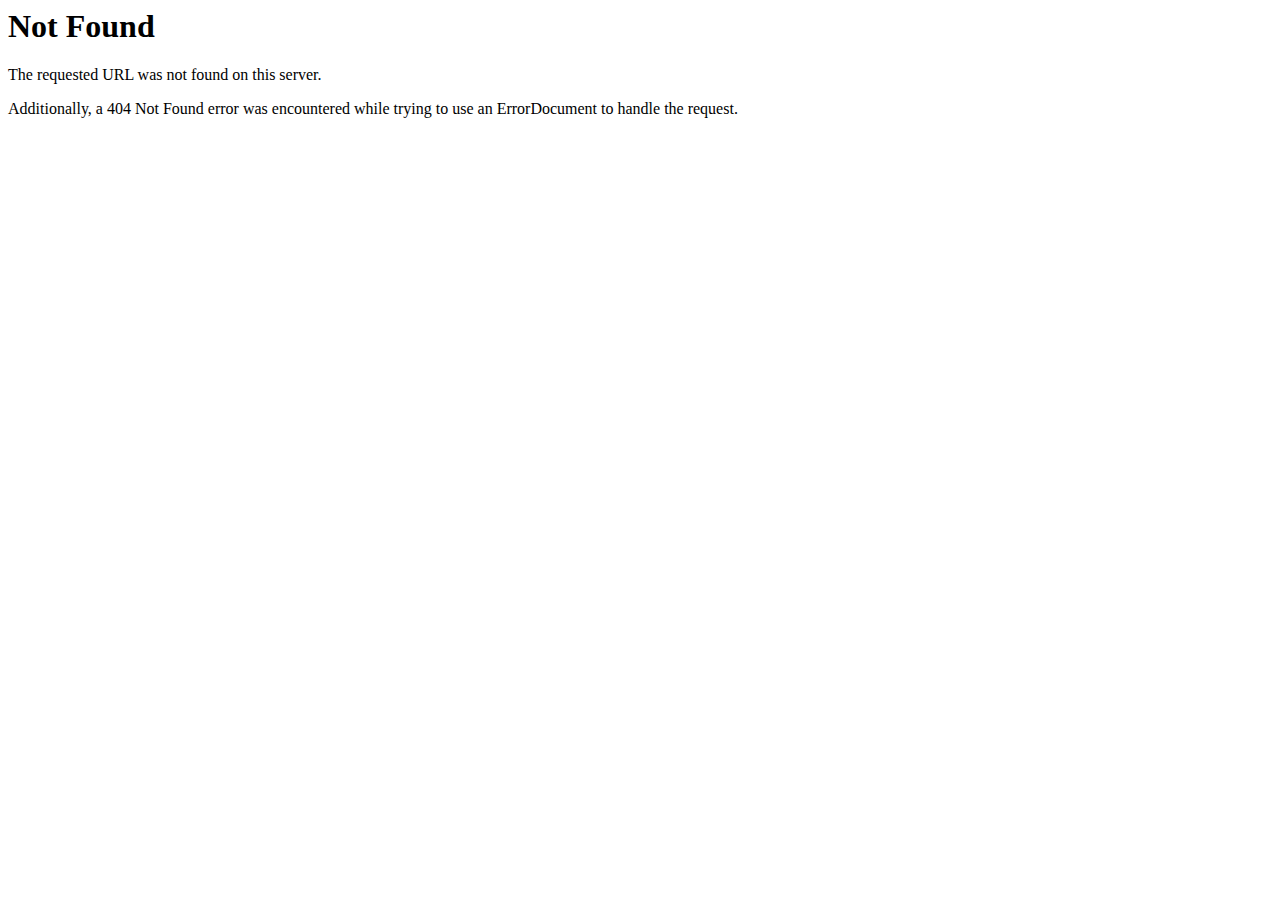
<file: worked_on/PSD_TO_HTML/assets/css/owl.video.play.html>
<!DOCTYPE HTML PUBLIC "-//IETF//DTD HTML 2.0//EN">
<html><head>
<title>404 Not Found</title>
</head><body>
<h1>Not Found</h1>
<p>The requested URL was not found on this server.</p>
<p>Additionally, a 404 Not Found
error was encountered while trying to use an ErrorDocument to handle the request.</p>
</body></html>
</file>
<file: style.css>
html,
    body {
        margin: 0;
    }
    
    html {
        background-color: #f5f5f5;
    }
    
    #header {
        display: flex;
        justify-content: flex-end;
        background-color: #007bff;
    }
    
    #header ul,
    #header li {
        margin: 0;
        list-style: none;
    }
    
    #header a {
        margin: 8px;
        padding: 10px 15px;
        cursor: pointer;
        color: white;
        text-decoration: none;
        transition: 0.6s all cubic-bezier(0.81, -0.07, 0.29, 0.92);
    }
    
    #header a:hover {
        color: #c1c1ff;
    }
    
    #cover {
        height: 30vw;
        border-radius: 5px;
        filter: blur(2px);
    }
    
    #displayImageContainer {
        display: flex;
        position: relative;
        background-size: cover;
        justify-content: center;
        margin: auto;
        border-radius: 0px 0px 5px 5px;
    }
    
    #displayImageContainer::after {
        content: "";
        position: absolute;
        top: 15vw;
        width: 20vw;
        height: 20vw;
        background-image: url(images/dp.jpg);
        background-repeat: no-repeat;
        background-size: cover;
        border-radius: 50%;
        border: 4px solid white;
    }
    
    #displayImageContainer::before {
        content: "";
        position: absolute;
        top: 0;
        z-index: -1;
        filter: blur(2px);
        width: 100%;
        background-image: url(images/cover.jpg);
        height: 100%;
        opacity: 1;
        background-size: cover;
    }
    
    #name {
        text-align: center;
        font-family: sans-serif;
        margin-top: 8vw;
        font-size: 2.5vw;
    }
    
    #footer {
        border: 2px solid grey;
        border-radius: 15px 15px 0 0;
        padding: 25px;
        box-shadow: inset 0px 0px 20px 0px #b3b3b3;
    }
    
    #profiles-icons a {
        color: grey;
        font-size: 30px;
        margin: 0 10px;
    }
    
    #profiles-icons a:hover {
        color: #007bff;
    }
    
    #profiles-icons {
        text-align: center;
    }
    
    #top-btn {
        background: #007bff;
        text-align: center;
        color: white;
        /* font-family: cursive; */
        padding: 10px;
        cursor: pointer;
    }
    
    #top-btn-container {
        text-decoration: none;
    }
    
    .card {
        background-color: white;
        border-radius: 5px;
        padding: 15px;
        box-shadow: 1px 1px 13px 0px silver;
        margin: 20px;
        color: black;
        text-decoration: none;
    }
    
    .cardsContainer {
        display: flex;
        flex-wrap: wrap;
        justify-content: space-evenly;
    }
    
    .cardsContainer .card {
        max-width: 300px;
        padding: 30px;
        transition: 0.3s transform ease-out;
        border: 1px solid black;
    }
    
    .cardsContainer .card:hover {
        transform: scale(1.05);
    }
    
    .flex {
        display: flex;
        justify-content: space-between;
    }
    
    .card h2,
    .card h4 {
        text-align: center;
        /* font-family: cursive; */
    }
</file>
<file: university_projects/naheed/style.css>
/* <----------------Start of Naeem----------------> */

body {
    margin: 0;
    font-family: 'Open Sans';
    font-size: 12px;
    letter-spacing: 0.5px;
    background-color: #f5f5f5;
}

h3 {
    font-size: 18px;
    text-transform: uppercase;
    padding: 12px 12px 12px 0;
    white-space: nowrap;
}

.flex {
    display: flex;
    align-items: center;
    margin-right: 15px;
}

.text-container {
    padding-left: 4px;
    font-size: 13.5px;
    font-weight: bolder;
}

#header {
    display: flex;
    justify-content: center;
    background-color: #445268;
    position: sticky;
    width: 100%;
    height: 51px;
    z-index: 1;
}

.container {
    display: flex;
    max-width: 1390px;
    width: 100%;
    margin: 0 20px;
    justify-content: space-between;
}

#logo {
    width: 100%;
    max-width: 172px;
}

#logo-container {
    display: flex;
    align-items: center;
}

#menu {
    display: flex;
    align-items: center;
    width: 13%;
    max-width: 156px;
    justify-content: center;
    padding: 5px 15px;
    background-color: #f2c557;
}

.depart-btn {
    background-color: transparent;
    border: none;
    cursor: pointer;
    outline: none;
    overflow: hidden;
}

.dropdown-cnt {
    display: flex;
    flex-direction: column;
    top: 51px;
    position: fixed;
    background: white;
    width: 225px;
    margin-left: 41px;
    border: 2.5px solid #f2c557;
    min-width: 160px;
    height: 0;
    opacity: 0;
    overflow: hidden;
    transition: height 0.2s linear;
    box-shadow: 0px 8px 16px 0px rgba(0, 0, 0, 0.2);
}


/* .dropdown-cnt a:hover {
    background-color: #ddd;
}

.dropdown-cnt a {
    padding: 12px 16px;
    text-decoration: none;
} */

.dropdown-cnt ul {
    margin: 0;
}

.dropdown-cnt li a:hover {
    color: #e47911;
}

.dropdown-cnt li {
    margin: 0 18px;
    padding: 8px 0;
    border-bottom: 1px solid rgb(230, 230, 230);
}

.dropdown-cnt li i {
    font-size: 9px;
}

.dropdown-cnt li a {
    display: flex;
    align-items: center;
    justify-content: space-between;
    color: #555555;
    text-decoration: none;
}

#menu:hover .dropdown-cnt {
    height: 414px;
    opacity: 1;
}

#header-right {
    display: flex;
    color: white;
    width: 65%;
}

#searchbar-container {
    display: flex;
    background-color: white;
    margin: auto 0;
    height: 41px;
    max-width: 555px;
    width: 65%;
    border-radius: 40px;
}

#searchbar {
    width: 95%;
    border: 0;
    border-radius: 20px;
    padding: 0 15px;
}

#searchbar:focus {
    outline: 0;
}

#search-icon {
    display: flex;
    width: 65px;
    height: 30px;
    margin: auto;
    color: black;
    align-items: center;
}

#search-icon hr {
    height: 100%;
    border-color: #ffffff;
    margin: 0 20px 0px 0;
}

.fa {
    font-size: 25px;
    color: white;
}

#search-icon .fas {
    font-size: 15px;
}

#menu-container {
    display: flex;
    flex-direction: row;
    align-items: center;
}

#icons-container {
    align-items: center;
    display: flex;
    justify-content: flex-end;
    width: 50%;
}

#bars {
    width: 20px;
    vertical-align: middle;
}

#bars hr {
    border: 1px solid black;
    margin: 4px 0;
}

#menu-text {
    font-weight: bolder;
    padding-left: 9px;
}

.fa-sort-down {
    margin-left: 5px;
    margin-bottom: 5px;
}

.fa-shopping-basket {
    font-size: 30px;
}

.subtext2 {
    font-size: 12px;
    font-weight: normal;
}

#bottom-header {
    display: flex;
    justify-content: center;
    background-color: #ffffff;
    box-shadow: 0 1px 3px #c1bfbf;
    height: 40px;
}

#btmheader-container {
    display: flex;
    align-items: center;
    justify-content: space-between;
    max-width: 1390px;
    margin: 0 20px;
    width: 100%;
}

#btmheader-container a,
#btmheader-container div {
    display: flex;
    flex-direction: row;
    align-items: center;
    margin: 0 7px;
}

#btmheader-container a:hover {
    color: #e47911;
}

#btmheader-container a {
    text-decoration: none;
    color: #000000;
}

.fa-phone-alt {
    font-size: 11px;
    height: fit-content;
}


/* <----------------End of Naeem----------------> */


/* <----------------Start of Atif----------------> */

#upper-body {
    max-width: 1390px;
    margin: auto;
}

.img {
    display: flex;
    align-items: center;
    justify-content: space-between;
    overflow: auto;
}

.img a {
    margin: 5px;
    /* box-shadow: 0 1px 3px rgba(57, 73, 76, .35); */
    padding-bottom: 3px;
    background-color: #d7d7d7;
}

.img a:hover {
    background-color: #e9bd54;
    /* the underline shouldn't show, but it does */
}

#banner img {
    margin: 5px;
    width: 32.6%;
    box-shadow: 0 1px 3px rgba(57, 73, 76, .35);
}

.cat-label-container a:hover {
    background-color: #dddddd;
}

.cat-label-container a {
    font-size: 13px;
    position: absolute;
    background: #f5f5f5;
    text-decoration: none;
    color: black;
    padding: 6px 12px;
    right: 0;
}

.cat-label-container {
    display: flex;
    align-items: center;
    justify-content: space-between;
}

#banner {
    display: flex;
    margin: 20px 0;
    width: 100%;
}

.cat-label-container hr {
    width: 100%;
    margin: 0;
    height: 3px;
    background-color: #dddddd;
    border: 0;
}

#main-banner-container img {
    width: 100%;
}

#main-banner-container {
    position: relative;
    box-shadow: 0 1px 3px rgba(57, 73, 76, .35);
}

.img-navbtn {
    display: flex;
    position: absolute;
    justify-content: center;
    align-items: center;
    color: #727272;
    background-color: white;
    font-size: 20px;
    top: 50%;
    transition: all .4s ease-in-out 0s;
}

.img-navbtn:hover {
    color: white;
    background-color: #445268;
}

#main-banner-container .img-navbtn {
    width: 40px;
    height: 64px;
    transform: translate(0, -50%);
}

#cat-img-container .right {
    right: 0;
    border-radius: 0 4px 4px 0;
    box-shadow: 3px 0 3px 0 rgba(50, 50, 50, .2);
    transform: translate(40%, -50%);
}

#cat-img-container .left {
    transform: translate(-40%, -50%);
    box-shadow: -3px 0 3px 0 rgba(50, 50, 50, .2);
    border-radius: 4px 0 0 4px;
}

#cat-img-container {
    position: relative;
}

#cat-img-container .img-navbtn {
    width: 37px;
    height: 49px;
    opacity: 0;
}

#cat-img-container:hover .img-navbtn {
    opacity: 1;
}

#main-banner-container .right {
    right: 0;
    border-radius: 5px 0 0 5px;
}

#main-banner-container .left {
    border-radius: 0 5px 5px 0;
}


/* <----------------End of Atif----------------> */


/* <----------------Start of Abdul Hadi----------------> */

ul {
    list-style: none;
    padding: 0;
}

.upper-footer .main-items li {
    margin: 0;
}

.upper-footer .main-items .feature-icon p.no-margin {
    margin-bottom: 25px
}

.upper-footer .main-items .feature-icon p {
    overflow: hidden;
}

footer .fa,
.far {
    color: #999999;
    float: left;
    width: 25px;
    font-size: 18px;
    line-height: 25px;
}

.after-icons {
    display: flex;
    font-size: 14px;
    line-height: 22px;
    color: #999999;
}

footer {
    background-color: #222222;
    margin: 0;
}

footer a {
    text-decoration: none;
    display: block;
    font-size: 14px;
    line-height: 35px;
    color: #666666;
}

.main-items {
    padding: 25px 0 10px;
}

.upper-footer {
    display: flex;
    flex-wrap: wrap;
    justify-content: space-between;
}

footer a:hover {
    color: rgb(233, 97, 48);
}

.title {
    color: #ffffff;
    font-size: 18px;
    padding: 0 0 20px;
    margin: 0;
    font-weight: 700;
    text-transform: uppercase;
}

.connection {
    color: #ffffff;
    font-size: 18px;
    padding-right: 60px;
    margin: 0;
    font-weight: 700;
    text-transform: uppercase;
}

.list {
    margin: 10px 0 0;
}

.social-media {
    font-size: 18px;
    padding: 0 0 20px;
    margin: 0;
    font-weight: 700;
    text-transform: uppercase;
    color: #fff;
}

.column {
    float: left;
    margin-right: 10px;
}

.newsletter-box {
    display: flex;
}

.newsletter-box input.input-email {
    color: #999999;
    background-color: #ffffff;
    border-color: #ffffff;
    display: block;
    height: 45px;
    margin: 0;
    max-width: 300px;
    border-width: 1px;
    border-radius: 3px;
    border-style: solid;
    padding: 0 0px 0 24px;
    font-size: 14px;
}

.newsletter-box button.sub-button {
    color: #222222;
    background-color: #f2c557;
    border-color: #be952c;
    border-style: solid;
    border-width: 1px;
    padding: 0;
    height: 45px;
    line-height: 45px;
    border-radius: 0 3px 3px 0;
    width: 110px
}

.sub-msg {
    color: #dddddd;
    line-height: 1.7;
    font-size: 18px;
}

.title-sub {
    position: relative;
    margin: 0;
    display: block;
    border: 0;
    padding: 0;
    line-height: 1.5;
    color: #ffffff;
    font-size: 18px;
    margin: 0;
    font-weight: 700;
    text-transform: uppercase;
}

.naheed-logo {
    margin-top: 15px;
    text-align: right;
    padding: 0;
}

.lower-footer {
    border-top: 1px solid #323232;
}

.copyright {
    padding: 30px 0;
    margin: 0;
    font-size: 14px;
    line-height: 35px;
    color: #999999;
}

.payments {
    float: right;
}

#footer-container {
    max-width: 1360px;
    margin: auto;
    padding: 0 15px;
}

/* <----------------End of Abdul Hadi----------------> */

/* <----------------Start of Danish----------------> */

.policies-container {
    display: flex;
    flex-direction: row;
    justify-content: space-evenly;
    max-width: 1390px;
    width: 100%;
    margin: auto;
    align-items: center;
    height: 99px;
}

.policies {
    background-color: #ffffff;
    margin-top: 30px;
}

.policy-info .title {
    color: black;
    padding: 0;
    font-size: 16px;
}

.policy-icon {
    width: 45px;
    height: 45px;
    margin-right: 10px;
}

.policy {
    display: flex;
    flex-direction: row;
}

/* <----------------End of Danish----------------> */

/* <----------------Start of Saad and Abdul Hadi----------------> */

.products {
    margin: auto;
    width: 100%;
    max-width: 1390px;
}

.product-container {
    padding: 10px;
    justify-content: space-between;
    display: flex;
    flex-direction: row;
    overflow: auto;
    max-width: 1390px;
    margin: auto;
    background-color: #ffffff;
    box-shadow: 0 1px 3px rgba(57, 73, 76, .35);
}

.product-cat {
    position: relative;
}

.product-navbtn {
    display: flex;
    position: absolute;
    justify-content: center;
    align-items: center;
    color: #727272;
    background-color: white;
    font-size: 20px;
    top: 50%;
    z-index: 2;
    transition: all .4s ease-in-out 0s;
}

.product-cat .right {
    right: 0;
    border-radius: 0 4px 4px 0;
    box-shadow: 3px 0 3px 0 rgba(50, 50, 50, .2);
    transform: translate(40%, -50%);
}

.product-cat .left {
    transform: translate(-40%, -50%);
    box-shadow: -3px 0 3px 0 rgba(50, 50, 50, .2);
    border-radius: 4px 0 0 4px;
}

.product-navbtn {
    width: 37px;
    height: 49px;
    opacity: 0;
}

.product-cat:hover .product-navbtn {
    opacity: 1 !important;
}

.product-navbtn:hover {
    color: white;
    background-color: #445268;
}

.product-wishlist-btn:hover .fa-heart {
    color: #000000;
}

.product-wishlist-btn:hover {
    background-color: #f2c557;
    border-color: #be952c;
    border-style: solid;
}

.product:hover {
    border: 2px solid #f8d685;
}

.product {
    position: relative;
    width: 197px;
    height: 275px;
    font-size: 13px;
    border: 2px solid transparent;
}

.product-image {
    width: 193px;
    height: 193px;
}

.product-price {
    margin-top: 8px;
    display: flex;
    flex-direction: row;
}

.old-price {
    padding-left: 5px;
    text-decoration: line-through;
    color: #888888;
    font-size: 12px;
}

.product-desc a {
    text-decoration: none;
    font-weight: bold;
    color: #2557aa;
}

.product-desc {
    font-weight: bold;
    padding: 18px 8px 0 8px;
}

.product-btns {
    display: flex;
    position: absolute;
    top: 60%;
    width: 37px;
    height: 37px;
    justify-content: center;
    align-items: center;
    border-radius: 3px;
    opacity: 0;
    transition: 0.2s linear;
}

.product .fa-heart {
    font-size: 15px;
    color: #666666;
}

.product .fa-shopping-basket {
    font-size: 15px;
    color: #000000;
}

.product-wishlist-btn {
    left: 30%;
    background-color: #eeeeee;
    border: 1px solid #dddddd;
}

.product:hover .product-btns {
    opacity: 1;
}

.product-cart-btn {
    left: 5%;
    background-color: #f2c557;
    border: 1px solid #be952c;
}

.product-container hr {
    margin: 0;
    height: 179px;
    top: 30px;
    border: 1px solid #e6e6e6;
    position: relative;
}


/* <----------------End of Saad and Abdul Hadi----------------> */
</file>
<file: worked_on/myGiftSearch/style.css>
.hamburger-menu,
        .menu-close,
        .form-row br {
            display: none;
        }

        a:hover {
            color: #ed522e;
        }

        body {
            background-image: url("images/header-home.svg");
            background-repeat: no-repeat;
            background-size: contain;
            font-family: 'Varela Round', sans-serif;
        }

        .logo {
            max-height: 150px;
        }

        header {
            padding-top: 20px;
        }

        .container {
            width: 95%;
        }

        .item img {
            width: 16px;
            height: 16px;
        }

        .search-form .regular {
            font-size: 50px;
            text-transform: uppercase;
            font-weight: 600;
        }

        .search-form .cursive {
            font-family: pacifico, cursive;
            font-size: 56px;
            font-weight: 300;
            top: -10px;
            position: relative;
        }


        .search-form h1 {
            background-image: url("images/gift-box.svg");
            height: 226px;
            background-repeat: no-repeat;
            background-size: 850px;
            text-align: center;
            color: #fff;
            background-position: center;
            margin: auto;
            padding-top: 20px;
        }

        .btn {
            background: #ED522E;
            color: white;
            padding: 5px 15px;
            font-weight: bolder;
            text-transform: uppercase;
            margin: 2px;
            transition: all .4s;
        }

        .btn:hover {
            background: #C42F12;
            color: #fff;
        }

        .btn-blank {
            background: transparent;
            color: #fff;
        }

        .btn-blank:hover {
            background: transparent;
            color: #ed522e;
        }

        .btn-orange-text {
            color: #ed522e;
        }

        header .menu ul li {
            display: inline-block;
            position: relative;
        }

        .btn-blank:hover {
            color: #C42F12;
        }

        .row.menu ul {
            display: flex;
            flex-direction: row;
            justify-content: flex-end;
            flex-wrap: wrap;
            list-style: none;
        }

        header .menu .dropdown .item {
            float: left;
            width: 50%;
            text-align: left;
            padding: 5px 0;
        }

        .dropdown .item span.name {
            color: black;
            font-size: 10.5px;
        }

        .dropdown.item span.name:hover {
            text-decoration: underline;
        }

        .menu-bottom {
            display: flex;
            justify-content: flex-end;
        }

        .menu ul li.active a {
            background-color: #fff;
            color: #ed522e;
        }

        header .dropdown:after,
        header .dropdown:before {
            bottom: 100%;
            border: solid transparent;
            content: " ";
            height: 0;
            width: 0;
            position: absolute;
            pointer-events: none;
            border-color: rgba(244, 244, 244, 0);
            border-bottom-color: #f4f4f4;
        }

        header .menu .dropdown:after,
        header .menu .dropdown:before {
            left: 30%;
        }

        header .dropdown:before {
            border-width: 12px;
            margin-left: -12px;
        }

        header .dropdown:after {
            border-width: 5px;
        }

        header .menu .dropdown {
            width: 300px;
            top: 30px;
            left: -50px;
        }

        header .menu .has-dropdown:hover .dropdown {
            display: block;
        }

        header .dropdown {
            display: none;
            background: #f4f4f4;
            border: 5px solid #f4f4f4;
            z-index: 1000;
            position: absolute;
            padding: 10px;
            -webkit-border-radius: 3px;
            -moz-border-radius: 3px;
            border-radius: 3px;
        }

        .input-group-btn .btn-default {
            color: #000;
            padding: 0.45em;
            background: #fff;
            margin-top: 0;
        }

        #homepage-search-form {
            margin: 0 auto;
            width: 780px;
            background: #f4f4f4;
            margin-bottom: 40px;
            padding: 30px 0 15px 20px;
            border-bottom: 10px solid #e0e0e0;
            border-bottom-left-radius: 5px;
            border-bottom-right-radius: 5px;
        }

        .avatar .background,
        .avatar .custom,
        .avatar .person {
            background-position: center center;
            background-size: cover;
            width: 100%;
            height: 100%;
            position: absolute;
            top: 0;
            left: 0;
        }

        .avatar {
            width: 140px;
            height: 140px;
            float: left;
            margin: 0 auto;
            position: relative;
        }

        .avatar .background,
        .avatar .custom,
        .avatar .person {
            background-position: center center;
            background-size: cover;
            width: 100%;
            height: 100%;
            position: absolute;
            top: 0;
            left: 0;
        }

        .avatar .background {
            z-index: 1;

            display: block;
            background-image: url("images/avatar/background-adult.svg");
        }

        .avatar .custom {
            z-index: 3;
            display: block;
            background-image: url("Images/avatar/male-adult.svg");
        }

        .avatar .person {
            z-index: 2;
            background-image: url("images/avatar/base-person.svg");
        }

        #homepage-search-form .form-row {
            line-height: 64px;
            text-align: center;
        }

        #homepage-search-form .form-row select {
            -webkit-appearance: none;

            line-height: 20px;
            min-width: 100px;
            border: none;
            border-bottom: 5px solid #e0e0e0;
            padding: 7px 20px 7px 15px;
            font-size: 13px;
            text-align: center;
            text-transform: uppercase;
            background-color: #fff;
            background-image: url("images/arrow-down.png");
            background-repeat: no-repeat;
            background-position: 95% 50%;
        }

        .search-form #homepage-search-form .form-row span {
            margin: 0 10px;
        }

        .search-form #homepage-search-form .button-row .btn {
            min-width: 170px;
            padding-top: 9px;
            border-bottom: 5px solid #c42f12;
        }

        .button-row {
            text-align: center;
            margin-top: 10px;
        }

        section.content {
            padding: 20px 0;
            margin: 30px 0;
        }

        .section-title {
            font-size: 16px;
            background: #323a44;
            color: #fff;
            display: inline-block;
            padding: 8px 15px 6px;
            text-transform: uppercase;
            margin-bottom: 30px;
            margin-top: 0;
            -webkit-border-radius: 5px;
            -moz-border-radius: 5px;
            border-radius: 5px;
        }

        .search-results .result {
            margin-bottom: 20px;
            border: 1px solid transparent;
            border-right: 1px solid #eee;
            background: #fff;
            padding-top: 10px;
            padding-bottom: 10px;
            -webkit-border-radius: 3px;
            -moz-border-radius: 3px;
            border-radius: 3px;
        }

        .search-results .result:hover {
            background: #f4f4f4;
            border: 1px solid #eee;
        }

        .search-results .result .favorite-wrapper {
            opacity: 0;
            background: #f4f4f4;
            border: 1px solid #e0e0e0;
            position: absolute;
            top: 15px;
            right: 20px;
            padding: 7px;
            -webkit-border-radius: 3px;
            -moz-border-radius: 3px;
            border-radius: 3px;
        }

        .search-results .result:hover .favorite-wrapper,
        footer a.powered-by:hover span {
            opacity: 1;
        }

        .favorite {
            background-image: url("images/icons/heart-outline-icon.svg");
            width: 27px;
            height: 27px;
            background-size: cover;
        }

        .favorite a {
            opacity: 0;
            display: block;
            width: 100%;
            height: 100%;
            background-size: cover;
            background-image: url("images/icons/heart-full-icon.svg");
        }

        .favorite:hover a {
            opacity: 1;
        }

        .search-results .result .image img {
            width: 100%;
        }

        .search-results .result .description p {
            font-size: 13px;
            height: 100px;
        }

        .search-results .result h3 {
            height: 40px;
        }

        .search-results .result .description a {
            color: #323a44;
        }

        .search-results .result .more-info {
            display: flex;
            justify-content: space-between;
            align-items: center;
        }

        .search-results .result .more-info .price {
            font-size: 24px;
            font-weight: 700;
        }

        .search-results {
            display: flex;
            flex-wrap: wrap;
        }


        .result .name h3 a {
            text-decoration: none;
            color: #323a44;
            font-size: 17px;
            font-weight: 600;
        }

        .end-link a {
            color: #ed522e;
            font-weight: 700;
            font-size: 18px;
            text-decoration: underline;
            float: right;
            margin-bottom: 10px;
            text-transform: uppercase;
        }

        .end-link {
            min-height: 80px;
        }

        .type,
        .type .icon {
            border-radius: 105px;
        }

        .type .icon {
            height: 205px;
            background-repeat: no-repeat;
        }

        .type {
            margin: 0 auto 20px;
            height: 300px;
            width: 210px;
        }

        .type .name {
            font-size: 24px;
            padding-top: 15px;
            line-height: 28px;
            text-align: center;
        }

        .type.geek-gear {

            background: #0e6859;
        }

        .type.geek-gear .icon {
            background-color: #108c7a;
            background-image: url("images/geek-gear.svg");
            background-position: center 14px;
            background-size: 180px;
        }

        .type.office-jungle .icon {
            background-color: #fca265;
            background-image: url("images/office-jungle.svg");
            background-position: 40%;
            background-size: 130px;
        }

        .type.office-jungle {
            background: #ea772a;
        }

        .type.movies-tv-shows .icon {
            background-color: #7ff79e;
            background-image: url("images/movies-tv-shows.svg");
            background-position: center center;
            background-size: 160px;
        }

        .type.movies-tv-shows {
            background: #61ce78;
        }

        .type.cooking-goodies .icon {
            background-color: #f7c114;
            background-image: url("images/cooking-goodies.svg");
            background-position: center center;
            background-size: 160px;
        }

        .type.cooking-goodies {
            background: #f49916;
        }

        .type .name a {
            text-transform: uppercase;
            color: #fff;
        }

        .article-short h3 a {
            font-weight: 600;
            color: #323A31;
        }

        .article-short h3 a:hover {
            text-decoration: none;
            color: #ed522e;
        }

        .article-short img {
            width: 100%;
        }


        footer {
            background-image: url("images/footer.svg");
            background-repeat: no-repeat;
            background-size: cover;
            background-position: center top;
            padding-top: 50px;
            color: #fff;
        }

        footer a.powered-by,
        footer a.powered-by span {
            width: 277px;
            height: 52px;
            background-image: url("images/powered-by-sigurweb.png");
            display: block;
        }

        footer a.powered-by span {
            opacity: 0;
            background-position: 50% 92%;
            transition: all .3s;
        }

        footer a.powered-by:hover span {
            opacity: 1;
        }

        footer p.list-title {
            color: #fff;
            font-size: 16px;
            text-transform: uppercase;
            margin-bottom: 20px;
            text-align: left;
        }

        footer a.powered-by {
            margin-top: 20px;
            margin-bottom: 20px;
            background-position: top;
        }

        footer ul {
            padding-left: 0;
            list-style-type: none;
        }

        footer ul li {
            margin-bottom: 7px;
        }

        footer ul li a {
            color: #fff;
        }
</file>
<file: worked_on/myGiftSearch/mobile.css>
.hamburger-menu {
    display: block;
    float: right;
}

.menu,
.menu-close,
.avatar {
    display: none;
}

.avatar {
    height: 0;
}

a:hover {
    color: #ed522e;
}

body {
    background-size: 300vh;
    background-position: top center;
    background-image: url("images/header-home.svg");
    background-repeat: no-repeat;
    font-family: 'Varela Round', sans-serif;
}

.logo {
    max-height: 150px;
}

header {
    padding-top: 20px;
}

.container {
    width: 95%;
}

.item img {
    width: 16px;
    height: 16px;
}

.search-form .regular {
    font-size: 37px;
    text-transform: uppercase;
    font-weight: 600;
}

.search-form .cursive {
    font-family: pacifico, cursive;
    font-size: 48px;
    font-weight: 300;
    top: -10px;
    position: relative;
}

.search-form h1 {
    background-image: url("images/gift-box.svg");
    height: auto;
    background-repeat: no-repeat;
    background-size: 100%;
    text-align: center;
    color: #fff;
    background-position: bottom;
    margin: auto;
    padding: 30px 0;
}

.btn {
    background: #ED522E;
    color: white;
    padding: 5px 15px;
    font-weight: bolder;
    text-transform: uppercase;
    margin: 2px;
    transition: all .4s;
}

.btn:hover {
    background: #C42F12;
    color: #fff;
}

.btn-blank {
    background: transparent;
    color: #fff;
}

.btn-blank:hover {
    background: transparent;
    color: #ed522e;
}

.btn-orange-text {
    color: #ed522e;
}

header .menu ul li {
    display: inline-block;
    position: relative;
}

.btn-blank:hover {
    color: #C42F12;
}

.row.menu ul {
    display: flex;
    flex-direction: row;
    justify-content: flex-end;
    flex-wrap: wrap;
    list-style: none;
}

header .menu .dropdown .item {
    float: left;
    width: 50%;
    text-align: left;
    padding: 5px 0;
}

.dropdown .item span.name {
    color: black;
    font-size: 10.5px;
}

.dropdown.item span.name:hover {
    text-decoration: underline;
}

.menu-bottom {
    display: flex;
    justify-content: flex-end;
}

.menu ul li.active a {
    background-color: #fff;
    color: #ed522e;
}

header .dropdown:after,
header .dropdown:before {
    bottom: 100%;
    border: solid transparent;
    content: " ";
    height: 0;
    width: 0;
    position: absolute;
    pointer-events: none;
    border-color: rgba(244, 244, 244, 0);
    border-bottom-color: #f4f4f4;
}

header .menu .dropdown:after,
header .menu .dropdown:before {
    left: 30%;
}

header .dropdown:before {
    border-width: 12px;
    margin-left: -12px;
}

header .dropdown:after {
    border-width: 5px;
}

header .menu .dropdown {
    /* width: 300px; */
    top: 30px;
    left: -50px;
}

header .menu .has-dropdown:hover .dropdown {
    display: block;
}

header .dropdown {
    display: none;
    background: #f4f4f4;
    border: 5px solid #f4f4f4;
    z-index: 1000;
    position: absolute;
    padding: 10px;
    -webkit-border-radius: 3px;
    -moz-border-radius: 3px;
    border-radius: 3px;
}

.input-group-btn .btn-default {
    color: #000;
    padding: 0.45em;
    background: #fff;
    margin-top: 0;
}

#homepage-search-form {
    margin: 0 auto;
    /* width: 780px; */
    background: #f4f4f4;
    margin-bottom: 40px;
    margin: 0 10px 40px;
    border-bottom: 10px solid #e0e0e0;
    border-bottom-left-radius: 5px;
    border-bottom-right-radius: 5px;
}

.avatar .background,
.avatar .custom,
.avatar .person {
    background-position: center center;
    background-size: cover;
    width: 100%;
    height: 100%;
    position: absolute;
    top: 0;
    left: 0;
}

.avatar {
    /* width: 140px; */
    height: 140px;
    float: left;
    margin: 0 auto;
    position: relative;
}

.avatar .background,
.avatar .custom,
.avatar .person {
    background-position: center center;
    background-size: cover;
    width: 100%;
    height: 100%;
    position: absolute;
    top: 0;
    left: 0;
}

.avatar .background {
    z-index: 1;
    display: block;
    background-image: url("images/avatar/background-adult.svg");
}

.avatar .custom {
    z-index: 3;
    display: block;
    background-image: url("Images/avatar/male-adult.svg");
}

.avatar .person {
    z-index: 2;
    background-image: url("images/avatar/base-person.svg");
}

#homepage-search-form .form-row {
    line-height: 64px;
    text-align: center;
}

#homepage-search-form .form-row select {
    -webkit-appearance: none;
    line-height: 20px;
    min-width: 100px;
    border: none;
    border-bottom: 5px solid #e0e0e0;
    padding: 7px 20px 7px 15px;
    font-size: 13px;
    text-align: center;
    text-transform: uppercase;
    background-color: #fff;
    background-image: url("images/arrow-down.png");
    background-repeat: no-repeat;
    background-position: 95% 50%;
}

.search-form #homepage-search-form .form-row span {
    margin: 0 10px;
}

.search-form #homepage-search-form .button-row .btn {
    min-width: 170px;
    padding-top: 9px;
    border-bottom: 5px solid #c42f12;
}

.button-row {
    text-align: center;
    margin-top: 10px;
}

section.content {
    padding: 20px 0;
    margin: 30px 0;
}

.section-title {
    font-size: 16px;
    background: #323a44;
    color: #fff;
    display: inline-block;
    padding: 8px 15px 6px;
    text-transform: uppercase;
    margin-bottom: 30px;
    margin-top: 0;
    -webkit-border-radius: 5px;
    -moz-border-radius: 5px;
    border-radius: 5px;
}

.search-results .result {
    margin-bottom: 20px;
    border: 1px solid transparent;
    border-right: 1px solid #eee;
    background: #fff;
    padding-top: 10px;
    padding-bottom: 10px;
    width: 100%;
    -webkit-border-radius: 3px;
    -moz-border-radius: 3px;
    border-radius: 3px;
}

.search-results .result:hover {
    background: #f4f4f4;
    border: 1px solid #eee;
}

.search-results .result .favorite-wrapper {
    opacity: 0;
    background: #f4f4f4;
    border: 1px solid #e0e0e0;
    position: absolute;
    top: 15px;
    right: 20px;
    padding: 7px;
    -webkit-border-radius: 3px;
    -moz-border-radius: 3px;
    border-radius: 3px;
}

.search-results .result:hover .favorite-wrapper,
footer a.powered-by:hover span {
    opacity: 1;
}

.favorite {
    background-image: url("images/icons/heart-outline-icon.svg");
    width: 27px;
    height: 27px;
    background-size: cover;
}

.favorite a {
    opacity: 0;
    display: block;
    width: 100%;
    height: 100%;
    background-size: cover;
    background-image: url("images/icons/heart-full-icon.svg");
}

.favorite:hover a {
    opacity: 1;
}

.search-results .result .image img {
    width: 100%;
}

.search-results .result .description p {
    font-size: 13px;
    height: 100px;
}

.search-results .result h3 {
    height: 40px;
}

.search-results .result .description a {
    color: #323a44;
}

.search-results .result .more-info {
    display: flex;
    justify-content: space-between;
    align-items: center;
}

.search-results .result .more-info .price {
    font-size: 24px;
    font-weight: 700;
}

.search-results {
    display: flex;
    flex-wrap: wrap;
}

.result .name h3 a {
    text-decoration: none;
    color: #323a44;
    font-size: 17px;
    font-weight: 600;
}

.end-link a {
    color: #ed522e;
    font-weight: 700;
    font-size: 18px;
    text-decoration: underline;
    float: right;
    margin-bottom: 10px;
    text-transform: uppercase;
}

.end-link {
    min-height: 80px;
}

.type-wrapper {
    width: 100%;
}

.type,
.type .icon {
    border-radius: 105px;
}

.type-wrapper .type {
    margin: 0 auto 20px;
    height: 70px;
}

.type-wrapper .type .name {
    padding-top: 7px;
    text-align: left;
    padding-left: 120px;
    font-size: 17px;
}

.type.geek-gear {
    background: #0e6859;
}

.type.geek-gear .icon {
    background-color: #108c7a;
    background-image: url("images/geek-gear.svg");
    background-position: center 14px;
    background-size: 180px;
}

.type.office-jungle .icon {
    background-color: #fca265;
    background-image: url("images/office-jungle.svg");
    background-position: 40%;
    background-size: 130px;
}

.type.office-jungle {
    background: #ea772a;
}

.type.movies-tv-shows .icon {
    background-color: #7ff79e;
    background-image: url("images/movies-tv-shows.svg");
    background-position: center center;
    background-size: 160px;
}

.type.movies-tv-shows {
    background: #61ce78;
}

.type.cooking-goodies .icon {
    background-color: #f7c114;
    background-image: url("images/cooking-goodies.svg");
    background-position: center center;
    background-size: 160px;
}

.type.cooking-goodies {
    background: #f49916;
}

.type .name a {
    text-transform: uppercase;
    color: #fff;
}

.type-wrapper .type .icon {
    float: left;
    width: 100px;
    height: 70px;
    background-repeat: no-repeat;
    background-position: center center;
    background-size: 60px;
}

.article-short h3 a {
    font-weight: 600;
    color: #323A31;
}

.article-short h3 a:hover {
    text-decoration: none;
    color: #ed522e;
}

.article-short img {
    width: 100%;
}

footer {
    background-image: url("images/footer.svg");
    background-repeat: no-repeat;
    background-size: cover;
    background-position: center top;
    padding-top: 50px;
    color: #fff;
}

footer a.powered-by,
footer a.powered-by span {
    width: 277px;
    height: 52px;
    background-image: url("images/powered-by-sigurweb.png");
    display: block;
}

footer a.powered-by span {
    opacity: 0;
    background-position: 50% 92%;
    transition: all .3s;
}

footer a.powered-by:hover span {
    opacity: 1;
}

footer p.list-title {
    color: #fff;
    font-size: 16px;
    text-transform: uppercase;
    margin-bottom: 20px;
    text-align: left;
}

footer a.powered-by {
    margin-top: 20px;
    margin-bottom: 20px;
    background-position: top;
}

footer ul {
    padding-left: 0;
    list-style-type: none;
}

footer ul li {
    margin-bottom: 7px;
}

footer ul li a {
    color: #fff;
}
</file>
